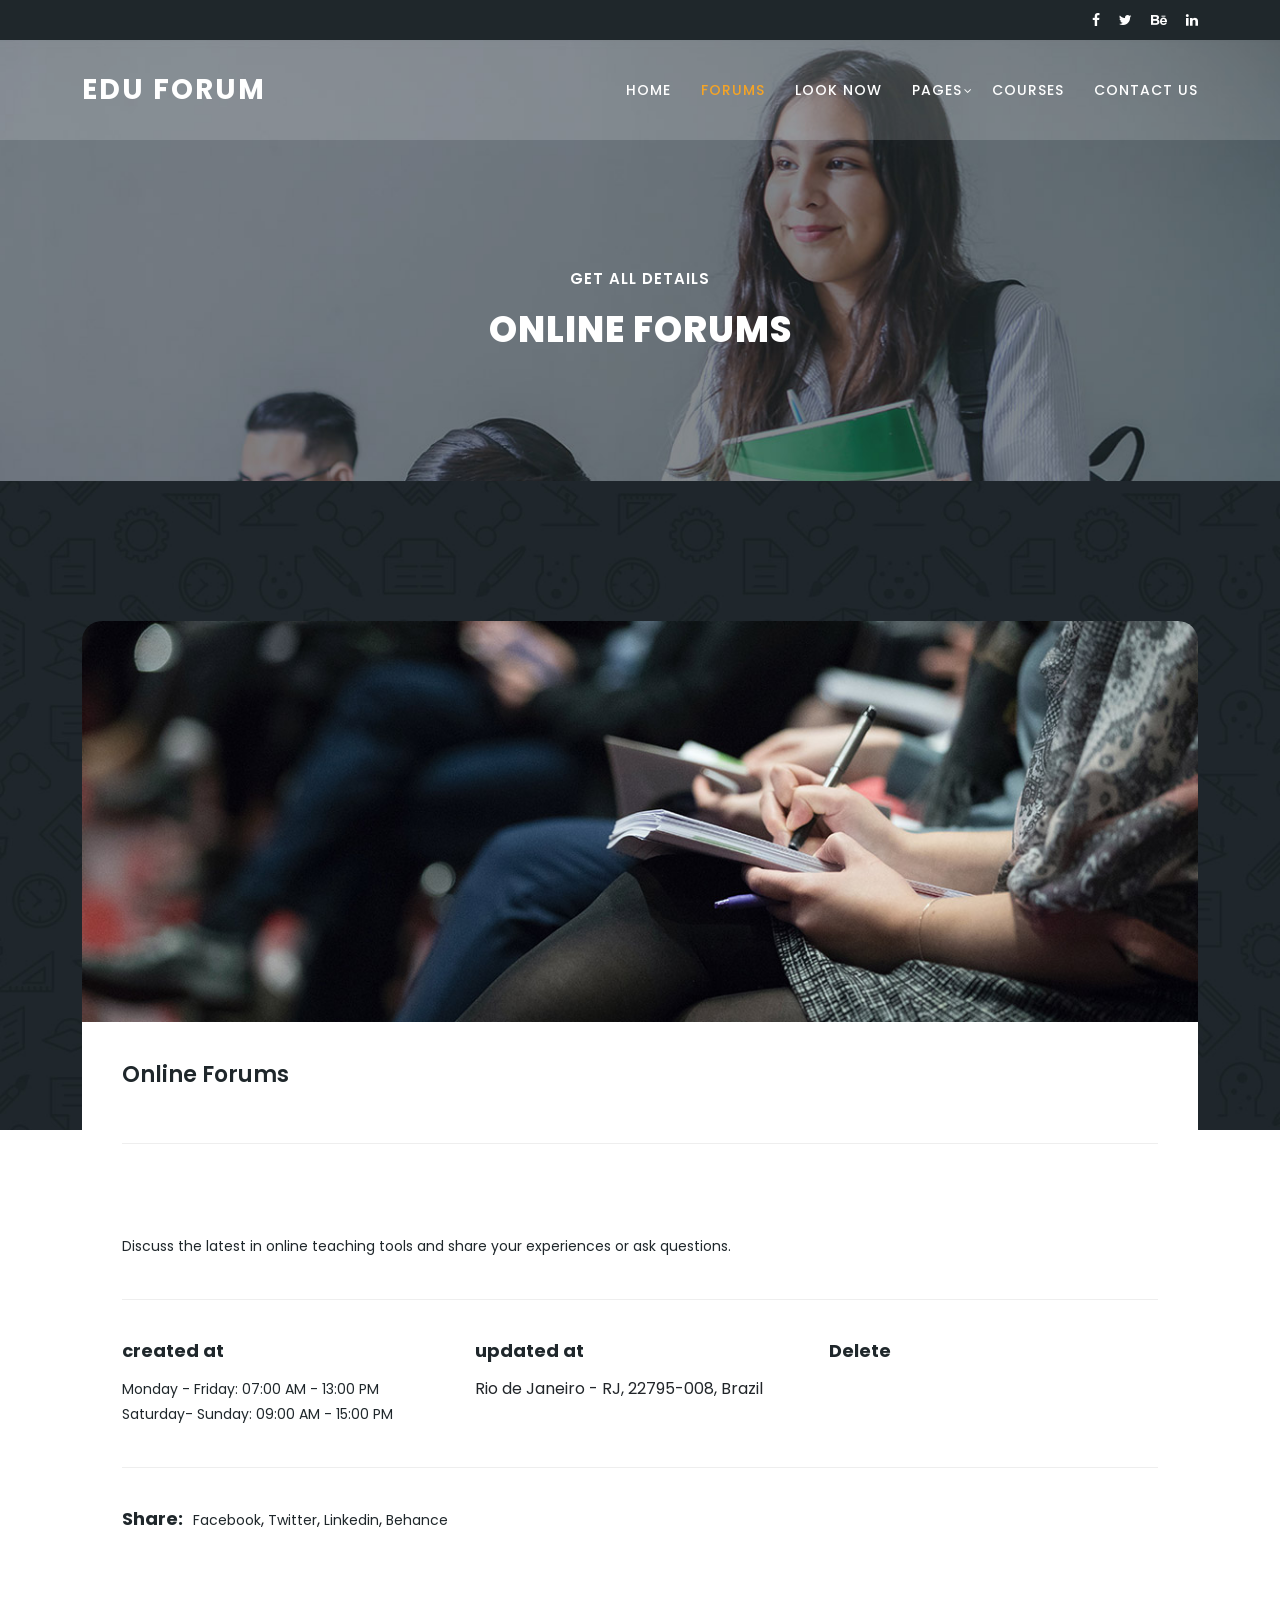
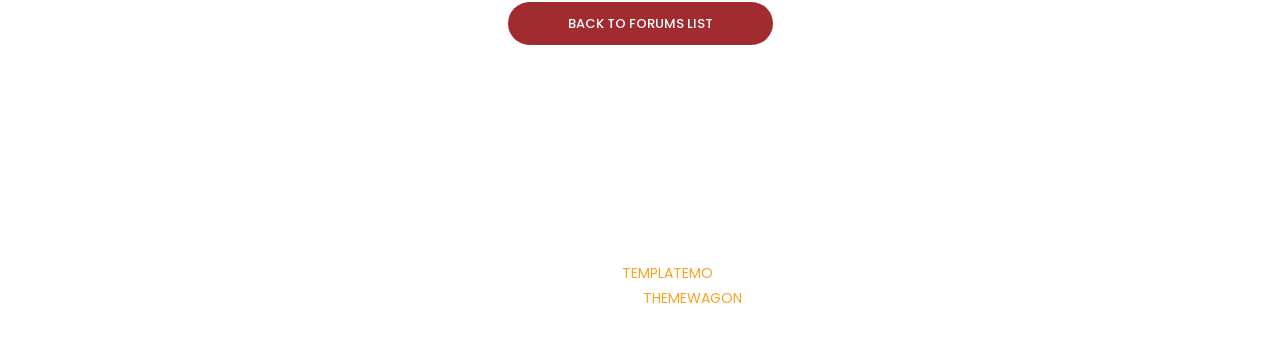
<file: edu1/forum-details.html>
<!DOCTYPE html>
<html lang="en">

  
<!-- Mirrored from themewagon.github.io/edu-meeting/meeting-details.html by HTTrack Website Copier/3.x [XR&CO'2014], Thu, 14 Mar 2024 22:43:38 GMT -->
<!-- Added by HTTrack --><meta http-equiv="content-type" content="text/html;charset=utf-8" /><!-- /Added by HTTrack -->
<head>

    <meta charset="utf-8">
    <meta name="viewport" content="width=device-width, initial-scale=1, shrink-to-fit=no">
    <meta name="description" content="">
    <meta name="author" content="Template Mo">
    <link href="https://fonts.googleapis.com/css?family=Poppins:100,200,300,400,500,600,700,800,900" rel="stylesheet">

    <title>Education Template - Forum Detail Page</title>

    <!-- Bootstrap core CSS -->
    <link href="vendor/bootstrap/css/bootstrap.min.css" rel="stylesheet">


    <!-- Additional CSS Files -->
    <link rel="stylesheet" href="asset/css/fontawesome.css">
    <link rel="stylesheet" href="asset/css/templatemo-edu-meeting.css">
    <link rel="stylesheet" href="asset/css/owl.css">
    <link rel="stylesheet" href="asset/css/lightbox.css">
<!--

TemplateMo 569 Edu Meeting

https://templatemo.com/tm-569-edu-meeting

-->
  </head>

<body>

   

  <!-- Sub Header -->
  <div class="sub-header">
    <div class="container">
      <div class="row">
        <div class="col-lg-8 col-sm-8">
          <div class="left-content">
          </div>
        </div>
        <div class="col-lg-4 col-sm-4">
          <div class="right-icons">
            <ul>
              <li><a href="#"><i class="fa fa-facebook"></i></a></li>
              <li><a href="#"><i class="fa fa-twitter"></i></a></li>
              <li><a href="#"><i class="fa fa-behance"></i></a></li>
              <li><a href="#"><i class="fa fa-linkedin"></i></a></li>
            </ul>
          </div>
        </div>
      </div>
    </div>
  </div>

  <!-- ***** Header Area Start ***** -->
  <header class="header-area header-sticky">
      <div class="container">
          <div class="row">
              <div class="col-12">
                  <nav class="main-nav">
                      <!-- ***** Logo Start ***** -->
                      <a href="index.html" class="logo">
                          Edu Forum
                      </a>
                      <!-- ***** Logo End ***** -->
                      <!-- ***** Menu Start ***** -->
                      <ul class="nav">
                          <li><a href="index.html">Home</a></li>
                          <li><a href="meetings.html" class="active">Forums</a></li>
                          <li><a href="index.html">Look Now</a></li>
                          <li class="has-sub">
                              <a href="javascript:void(0)">Pages</a>
                              <ul class="sub-menu">
                                  <li><a href="forum.html">Forums</a></li>
                                  <li><a href="forumm-details.html">Forum Details</a></li>
                              </ul>
                          </li>
                          <li><a href="index.html">Courses</a></li> 
                          <li><a href="index.html">Contact Us</a></li> 
                      </ul>        
                      <a class='menu-trigger'>
                          <span>Menu</span>
                      </a>
                      <!-- ***** Menu End ***** -->
                  </nav>
              </div>
          </div>
      </div>
  </header>
  <!-- ***** Header Area End ***** -->

  <section class="heading-page header-text" id="top">
    <div class="container">
      <div class="row">
        <div class="col-lg-12">
          <h6>Get all details</h6>
          <h2>Online Forums</h2>
        </div>
      </div>
    </div>
  </section>

  <section class="meetings-page" id="meetings">
    <div class="container">
      <div class="row">
        <div class="col-lg-12">
          <div class="row">
            <div class="col-lg-12">
              <div class="meeting-single-item">
                <div class="thumb">
                  <a href="forum-details.html"><img src="asset/images/single-meeting.jpg" alt=""></a>
                </div>
                <div class="down-content">
                  <a href="forum-details.html"><h4>Online Forums </h4></a>
                  <p class="description">                    
                    <br><br>Discuss the latest in online teaching tools and share your experiences or ask questions.
                  </p>
                  <div class="row">
                    <div class="col-lg-4">
                      <div class="hours">
                        <h5>created at</h5>
                        <p>Monday - Friday: 07:00 AM - 13:00 PM<br>Saturday- Sunday: 09:00 AM - 15:00 PM</p>
                      </div>
                    </div>
                    <div class="col-lg-4">
                      <div class="location">
                        <h5>updated at</h5> 
                        <br>Rio de Janeiro - RJ, 22795-008, Brazil</p>
                      </div>
                    </div>
                    <div class="col-lg-4">
                      <div class="book now">
                        <h5>Delete</h5>
                      </div>
                    </div>
                    <div class="col-lg-12">
                      <div class="share">
                        <h5>Share:</h5>
                        <ul>
                          <li><a href="#">Facebook</a>,</li>
                          <li><a href="#">Twitter</a>,</li>
                          <li><a href="#">Linkedin</a>,</li>
                          <li><a href="#">Behance</a></li>
                        </ul>
                      </div>
                    </div>
                  </div>
                </div>
              </div>
            </div>
            <div class="col-lg-12">
              <div class="main-button-red">
                <a href="forum.html">Back To Forums List</a>
              </div>
            </div>
          </div>
        </div>
      </div>
    </div>
    <div class="footer">
      <p>Copyright © 2022 Edu Meeting Co., Ltd. All Rights Reserved. 
          <br>
          Design: <a href="https://templatemo.com/" target="_parent" title="free css templates">TemplateMo</a>
          <br>
          Distibuted By: <a href="https://themewagon.com/" target="_blank" title="Build Better UI, Faster">ThemeWagon</a>
        </p>
    </div>
  </section>


  <!-- Scripts -->
  <!-- Bootstrap core JavaScript -->
    <script src="vendor/jquery/jquery.min.js"></script>
    <script src="vendor/bootstrap/js/bootstrap.bundle.min.html"></script>

    <script src="asset/js/isotope.min.js"></script>
    <script src="asset/js/owl-carousel.js"></script>
    <script src="asset/js/lightbox.js"></script>
    <script src="asset/js/tabs.js"></script>
    <script src="asset/js/video.js"></script>
    <script src="asset/js/slick-slider.js"></script>
    <script src="asset/js/custom.js"></script>
    <script>
        //according to loftblog tut
        $('.nav li:first').addClass('active');

        var showSection = function showSection(section, isAnimate) {
          var
          direction = section.replace(/#/, ''),
          reqSection = $('.section').filter('[data-section="' + direction + '"]'),
          reqSectionPos = reqSection.offset().top - 0;

          if (isAnimate) {
            $('body, html').animate({
              scrollTop: reqSectionPos },
            800);
          } else {
            $('body, html').scrollTop(reqSectionPos);
          }

        };

        var checkSection = function checkSection() {
          $('.section').each(function () {
            var
            $this = $(this),
            topEdge = $this.offset().top - 80,
            bottomEdge = topEdge + $this.height(),
            wScroll = $(window).scrollTop();
            if (topEdge < wScroll && bottomEdge > wScroll) {
              var
              currentId = $this.data('section'),
              reqLink = $('a').filter('[href*=\\#' + currentId + ']');
              reqLink.closest('li').addClass('active').
              siblings().removeClass('active');
            }
          });
        };

        $('.main-menu, .responsive-menu, .scroll-to-section').on('click', 'a', function (e) {
          e.preventDefault();
          showSection($(this).attr('href'), true);
        });

        $(window).scroll(function () {
          checkSection();
        });
    </script>
</body>


  </body>


<!-- Mirrored from themewagon.github.io/edu-meeting/meeting-details.html by HTTrack Website Copier/3.x [XR&CO'2014], Thu, 14 Mar 2024 22:43:38 GMT -->
</html>
</file>
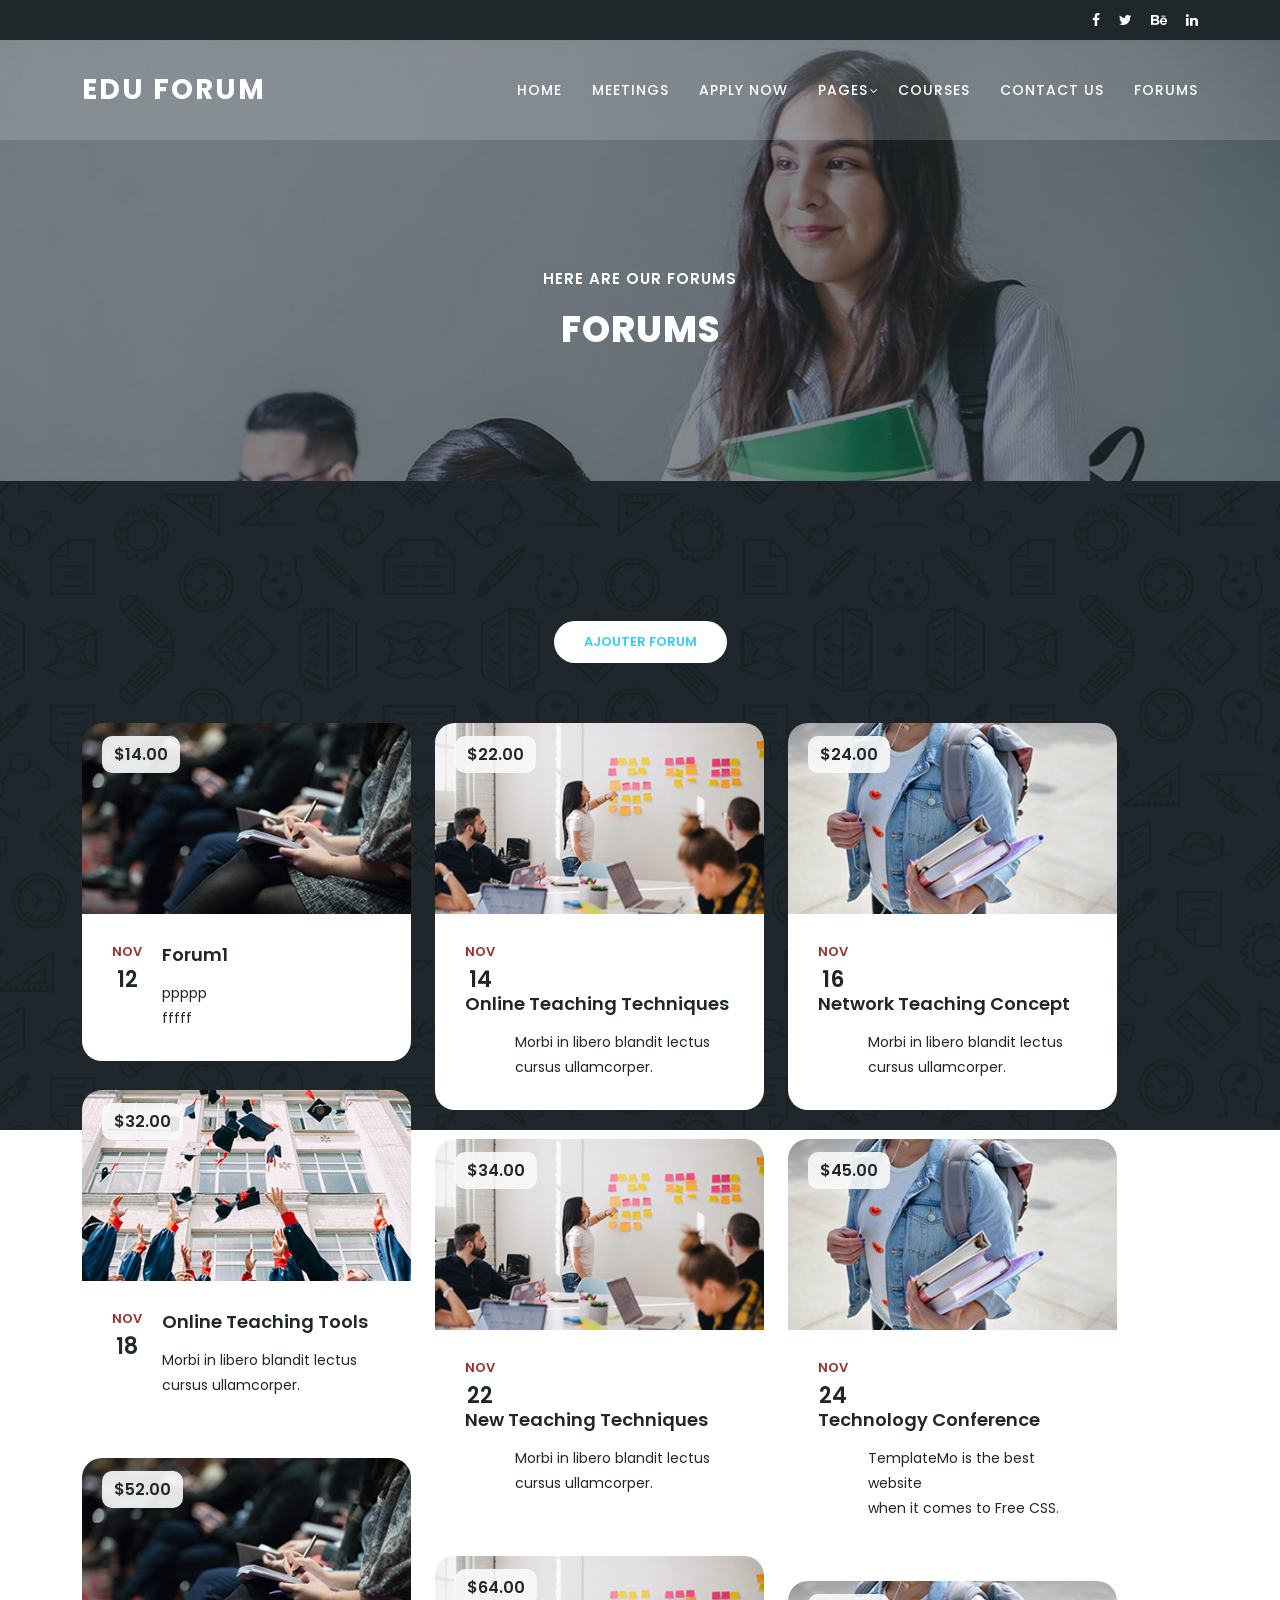
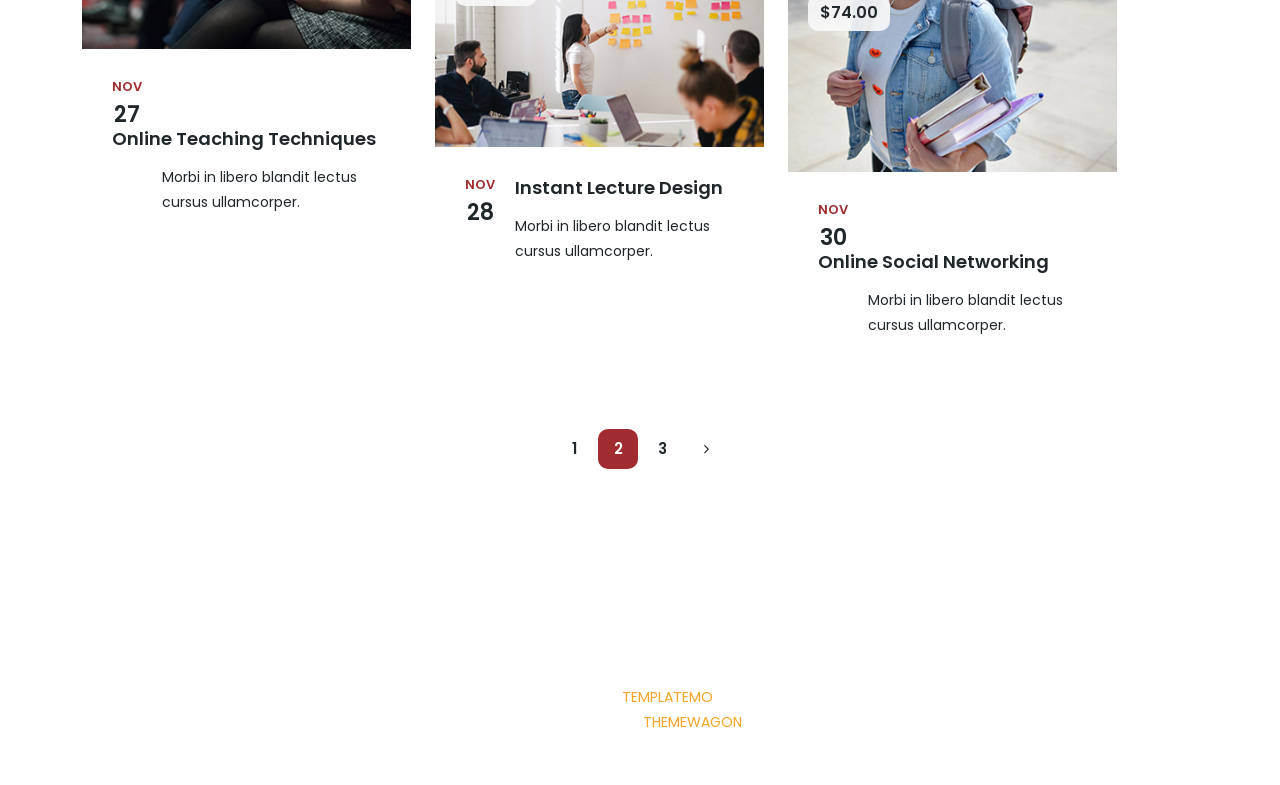
<file: edu1/forum.html>
<!DOCTYPE html>
<html lang="en">

  
<!-- Mirrored from themewagon.github.io/edu-meeting/meetings.html by HTTrack Website Copier/3.x [XR&CO'2014], Thu, 14 Mar 2024 22:43:38 GMT -->
<!-- Added by HTTrack --><meta http-equiv="content-type" content="text/html;charset=utf-8" /><!-- /Added by HTTrack -->
<head>

    <meta charset="utf-8">
    <meta name="viewport" content="width=device-width, initial-scale=1, shrink-to-fit=no">
    <meta name="description" content="">
    <meta name="author" content="Template Mo">
    <link href="https://fonts.googleapis.com/css?family=Poppins:100,200,300,400,500,600,700,800,900" rel="stylesheet">

    <title>Education - List of Meetings</title>

    <!-- Bootstrap core CSS -->
    <link href="vendor/bootstrap/css/bootstrap.min.css" rel="stylesheet">


    <!-- Additional CSS Files -->
    <link rel="stylesheet" href="asset/css/fontawesome.css">
    <link rel="stylesheet" href="asset/css/templatemo-edu-meeting.css">
    <link rel="stylesheet" href="asset/css/owl.css">
    <link rel="stylesheet" href="asset/css/lightbox.css">
<!--

TemplateMo 569 Edu Meeting

https://templatemo.com/tm-569-edu-meeting

-->
  </head>

<body>

   

  <!-- Sub Header -->
  <div class="sub-header">
    <div class="container">
      <div class="row">
        <div class="col-lg-8 col-sm-8">
          <div class="left-content">
          </div>
        </div>
        <div class="col-lg-4 col-sm-4">
          <div class="right-icons">
            <ul>
              <li><a href="#"><i class="fa fa-facebook"></i></a></li>
              <li><a href="#"><i class="fa fa-twitter"></i></a></li>
              <li><a href="#"><i class="fa fa-behance"></i></a></li>
              <li><a href="#"><i class="fa fa-linkedin"></i></a></li>
            </ul>
          </div>
        </div>
      </div>
    </div>
  </div>

  <!-- ***** Header Area Start ***** -->
  <header class="header-area header-sticky">
      <div class="container">
          <div class="row">
              <div class="col-12">
                  <nav class="main-nav">
                      <!-- ***** Logo Start ***** -->
                      <a href="index.html" class="logo">
                          EDU FORUM
                      </a>
                      <!-- ***** Logo End ***** -->
                      <!-- ***** Menu Start ***** -->
                      <ul class="nav">
                        <li class="scroll-to-section"><a href="#top" class="active">Home</a></li>
                        <li><a href="forum.html">Meetings</a></li>
                        <li class="scroll-to-section"><a href="#apply">Apply Now</a></li>
                        <li class="has-sub">
                            <a href="javascript:void(0)">Pages</a>
                            <ul class="sub-menu">
                                <li><a href="forul.html">Upcoming Meetings</a></li>
                                <li><a href="meeting-details.html">Meeting Details</a></li>
                            </ul>
                        </li>
                        <li class="scroll-to-section"><a href="#courses">Courses</a></li> 
                        <li class="scroll-to-section"><a href="#contact">Contact Us</a></li> 

                        <li><a href="forum.html">Forums</a></li>
                    </ul>        
                      <a class='menu-trigger'>
                          <span>Menu</span>
                      </a>
                      <!-- ***** Menu End ***** -->
                  </nav>
              </div>
          </div>
      </div>
  </header>
  <!-- ***** Header Area End ***** -->

  <section class="heading-page header-text" id="top">
    <div class="container">
      <div class="row">
        <div class="col-lg-12">
          <h6>Here are our forums</h6>
          <h2>Forums</h2>
        </div>
      </div>
    </div>
  </section>

  <section class="meetings-page" id="meetings">
    <div class="container">
      <div class="row">
        <div class="col-lg-12">
          <div class="row">
            <div class="col-lg-12">
              <div class="filters">
                <ul>
                  <li data-filter="*">
                    <a href="ajouterforum.php" class="active">Ajouter Forum</a>
                  </li>
                </ul>
              </div>
            </div>
            <div class="col-lg-12">
              <div class="row grid">
                <div class="col-lg-4 templatemo-item-col all soon">
                  <div class="meeting-item">
                    <div class="thumb">
                      <div class="price">
                        <span>$14.00</span>
                      </div>
                      <a href="forum-details.html"><img src="asset/images/meeting-01.jpg" alt=""></a>
                    </div>
                    <div class="down-content">
                      <div class="date">
                        <h6>Nov <span>12</span></h6>
                      </div>
                      <a href="meeting-details.html"><h4>Forum1</h4></a>
                      <p>ppppp<br>fffff</p>
                    </div>
                  </div>
                </div>
                <div class="col-lg-4 templatemo-item-col all imp">
                  <div class="meeting-item">
                    <div class="thumb">
                      <div class="price">
                        <span>$22.00</span>
                      </div>
                      <a href="meeting-details.html"><img src="asset/images/meeting-02.jpg" alt=""></a>
                    </div>
                    <div class="down-content">
                      <div class="date">
                        <h6>Nov <span>14</span></h6>
                      </div>
                      <a href="meeting-details.html"><h4>Online Teaching Techniques</h4></a>
                      <p>Morbi in libero blandit lectus<br>cursus ullamcorper.</p>
                    </div>
                  </div>
                </div>
                <div class="col-lg-4 templatemo-item-col all soon">
                  <div class="meeting-item">
                    <div class="thumb">
                      <div class="price">
                        <span>$24.00</span>
                      </div>
                      <a href="meeting-details.html"><img src="asset/images/meeting-03.jpg" alt=""></a>
                    </div>
                    <div class="down-content">
                      <div class="date">
                        <h6>Nov <span>16</span></h6>
                      </div>
                      <a href="meeting-details.html"><h4>Network Teaching Concept</h4></a>
                      <p>Morbi in libero blandit lectus<br>cursus ullamcorper.</p>
                    </div>
                  </div>
                </div>
                <div class="col-lg-4 templatemo-item-col all att">
                  <div class="meeting-item">
                    <div class="thumb">
                      <div class="price">
                        <span>$32.00</span>
                      </div>
                      <a href="meeting-details.html"><img src="asset/images/meeting-04.jpg" alt=""></a>
                    </div>
                    <div class="down-content">
                      <div class="date">
                        <h6>Nov <span>18</span></h6>
                      </div>
                      <a href="meeting-details.html"><h4>Online Teaching Tools</h4></a>
                      <p>Morbi in libero blandit lectus<br>cursus ullamcorper.</p>
                    </div>
                  </div>
                </div>
                <div class="col-lg-4 templatemo-item-col all att">
                  <div class="meeting-item">
                    <div class="thumb">
                      <div class="price">
                        <span>$34.00</span>
                      </div>
                      <a href="meeting-details.html"><img src="asset/images/meeting-02.jpg" alt=""></a>
                    </div>
                    <div class="down-content">
                      <div class="date">
                        <h6>Nov <span>22</span></h6>
                      </div>
                      <a href="meeting-details.html"><h4>New Teaching Techniques</h4></a>
                      <p>Morbi in libero blandit lectus<br>cursus ullamcorper.</p>
                    </div>
                  </div>
                </div>
                <div class="col-lg-4 templatemo-item-col all imp">
                  <div class="meeting-item">
                    <div class="thumb">
                      <div class="price">
                        <span>$45.00</span>
                      </div>
                      <a href="meeting-details.html"><img src="asset/images/meeting-03.jpg" alt=""></a>
                    </div>
                    <div class="down-content">
                      <div class="date">
                        <h6>Nov <span>24</span></h6>
                      </div>
                      <a href="meeting-details.html"><h4>Technology Conference</h4></a>
                      <p>TemplateMo is the best website<br>when it comes to Free CSS.</p>
                    </div>
                  </div>
                </div>
                <div class="col-lg-4 templatemo-item-col all imp att">
                  <div class="meeting-item">
                    <div class="thumb">
                      <div class="price">
                        <span>$52.00</span>
                      </div>
                      <a href="meeting-details.html"><img src="asset/images/meeting-01.jpg" alt=""></a>
                    </div>
                    <div class="down-content">
                      <div class="date">
                        <h6>Nov <span>27</span></h6>
                      </div>
                      <a href="meeting-details.html"><h4>Online Teaching Techniques</h4></a>
                      <p>Morbi in libero blandit lectus<br>cursus ullamcorper.</p>
                    </div>
                  </div>
                </div>
                <div class="col-lg-4 templatemo-item-col all soon imp">
                  <div class="meeting-item">
                    <div class="thumb">
                      <div class="price">
                        <span>$64.00</span>
                      </div>
                      <a href="meeting-details.html"><img src="asset/images/meeting-02.jpg" alt=""></a>
                    </div>
                    <div class="down-content">
                      <div class="date">
                        <h6>Nov <span>28</span></h6>
                      </div>
                      <a href="meeting-details.html"><h4>Instant Lecture Design</h4></a>
                      <p>Morbi in libero blandit lectus<br>cursus ullamcorper.</p>
                    </div>
                  </div>
                </div>
                <div class="col-lg-4 templatemo-item-col all att soon">
                  <div class="meeting-item">
                    <div class="thumb">
                      <div class="price">
                        <span>$74.00</span>
                      </div>
                      <a href="meeting-details.html"><img src="asset/images/meeting-03.jpg" alt=""></a>
                    </div>
                    <div class="down-content">
                      <div class="date">
                        <h6>Nov <span>30</span></h6>
                      </div>
                      <a href="meeting-details.html"><h4>Online Social Networking</h4></a>
                      <p>Morbi in libero blandit lectus<br>cursus ullamcorper.</p>
                    </div>
                  </div>
                </div>
              </div>
            </div>
            <div class="col-lg-12">
              <div class="pagination">
                <ul>
                  <li><a href="#">1</a></li>
                  <li class="active"><a href="#">2</a></li>
                  <li><a href="#">3</a></li>
                  <li><a href="#"><i class="fa fa-angle-right"></i></a></li>
                </ul>
              </div>
            </div>
          </div>
        </div>
      </div>
    </div>
    <div class="footer">
      <p>Copyright © 2022 Edu Meeting Co., Ltd. All Rights Reserved. 
          <br>
          Design: <a href="https://templatemo.com/" target="_parent" title="free css templates">TemplateMo</a>
          <br>
          Distibuted By: <a href="https://themewagon.com/" target="_blank" title="Build Better UI, Faster">ThemeWagon</a>
        </p>
    </div>
  </section>


  <!-- Scripts -->
  <!-- Bootstrap core JavaScript -->
    <script src="vendor/jquery/jquery.min.js"></script>
    <script src="vendor/bootstrap/js/bootstrap.bundle.min.html"></script>

    <script src="asset/js/isotope.min.js"></script>
    <script src="asset/js/owl-carousel.js"></script>
    <script src="asset/js/lightbox.js"></script>
    <script src="asset/js/tabs.js"></script>
    <script src="asset/js/isotope.js"></script>
    <script src="asset/js/video.js"></script>
    <script src="asset/js/slick-slider.js"></script>
    <script src="asset/js/custom.js"></script>
    <script>
        //according to loftblog tut
        $('.nav li:first').addClass('active');

        var showSection = function showSection(section, isAnimate) {
          var
          direction = section.replace(/#/, ''),
          reqSection = $('.section').filter('[data-section="' + direction + '"]'),
          reqSectionPos = reqSection.offset().top - 0;

          if (isAnimate) {
            $('body, html').animate({
              scrollTop: reqSectionPos },
            800);
          } else {
            $('body, html').scrollTop(reqSectionPos);
          }

        };

        var checkSection = function checkSection() {
          $('.section').each(function () {
            var
            $this = $(this),
            topEdge = $this.offset().top - 80,
            bottomEdge = topEdge + $this.height(),
            wScroll = $(window).scrollTop();
            if (topEdge < wScroll && bottomEdge > wScroll) {
              var
              currentId = $this.data('section'),
              reqLink = $('a').filter('[href*=\\#' + currentId + ']');
              reqLink.closest('li').addClass('active').
              siblings().removeClass('active');
            }
          });
        };

        $('.main-menu, .responsive-menu, .scroll-to-section').on('click', 'a', function (e) {
          e.preventDefault();
          showSection($(this).attr('href'), true);
        });

        $(window).scroll(function () {
          checkSection();
        });
    </script>
</body>


  </body>


<!-- Mirrored from themewagon.github.io/edu-meeting/meetings.html by HTTrack Website Copier/3.x [XR&CO'2014], Thu, 14 Mar 2024 22:43:38 GMT -->
</html>
</file>
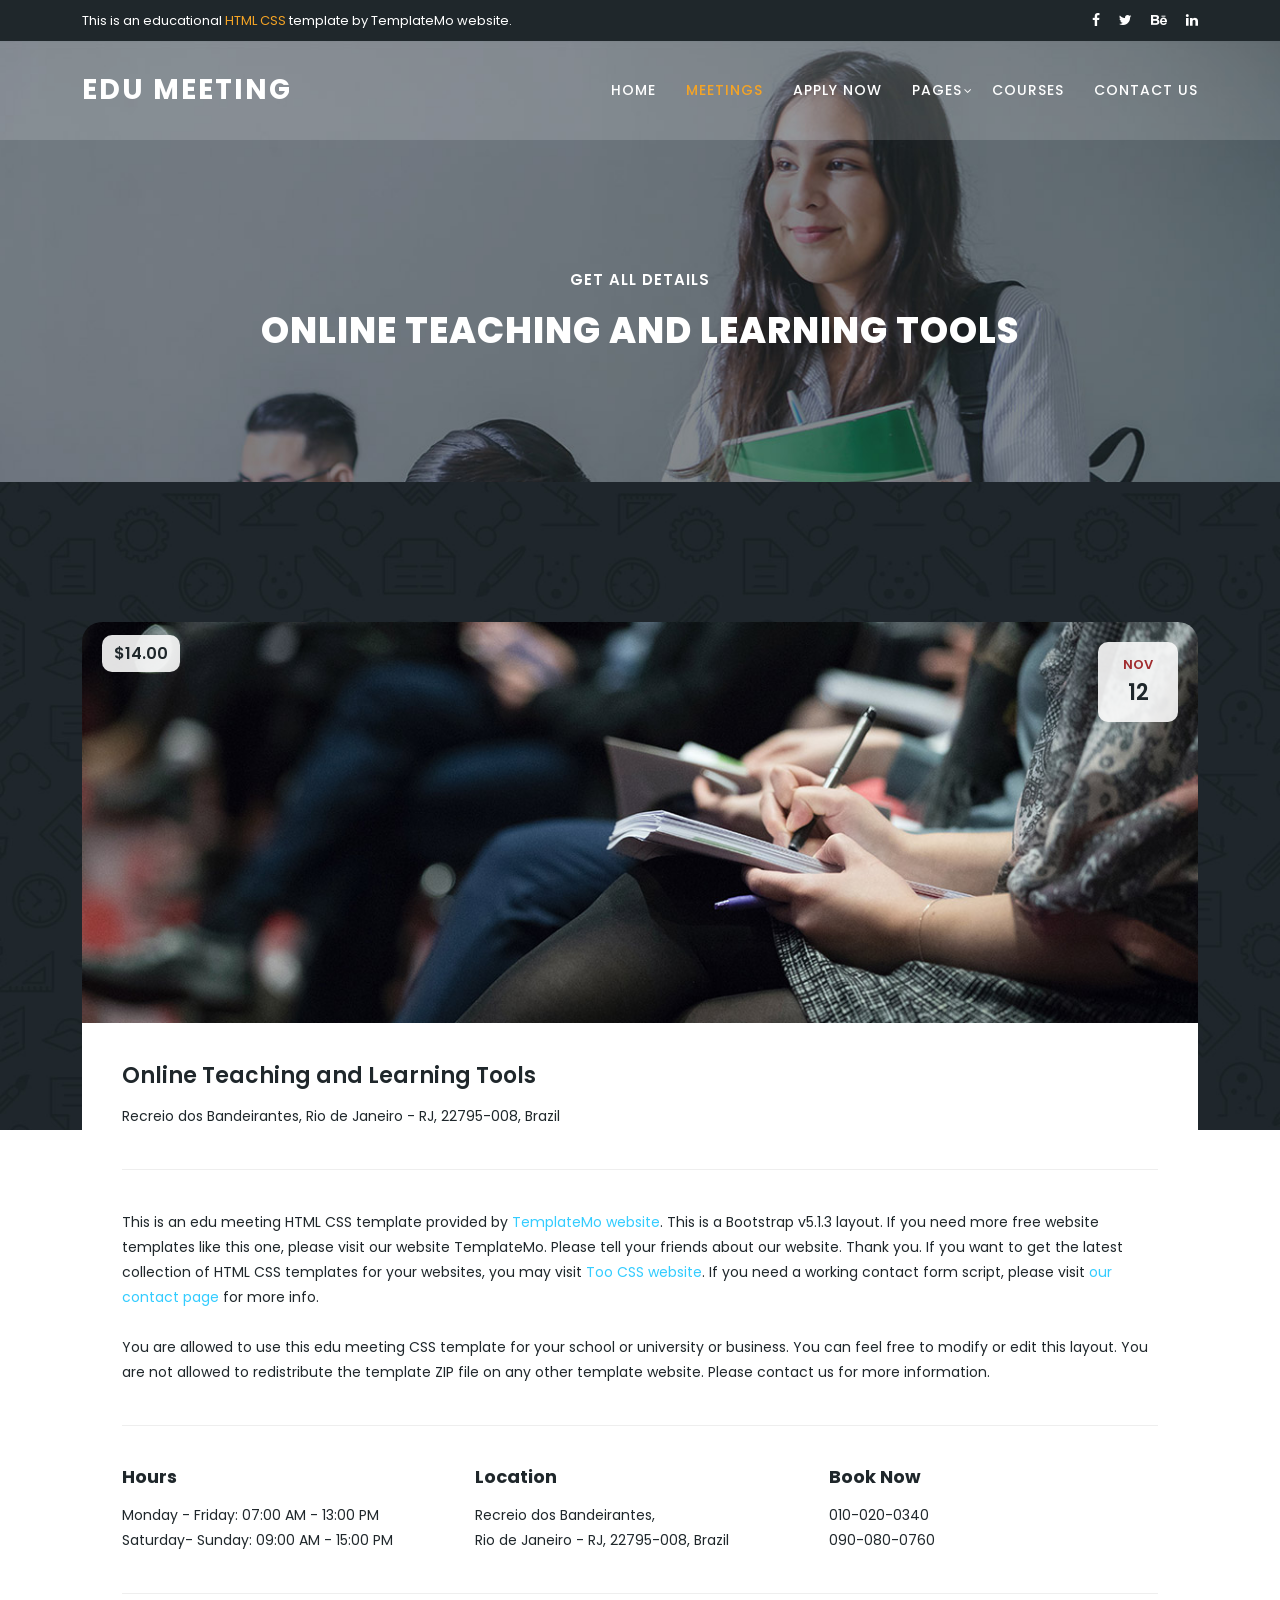
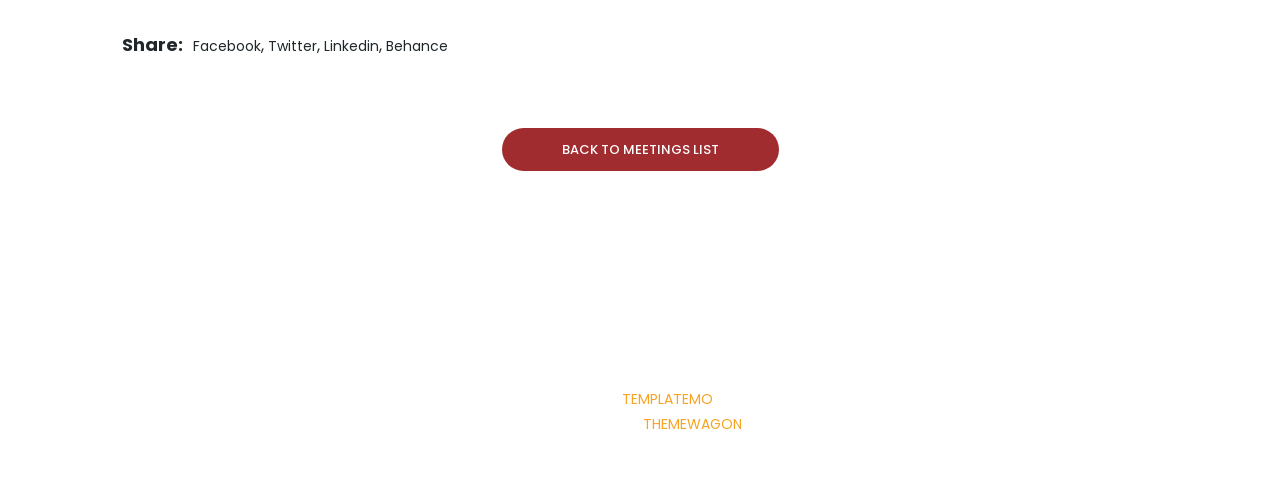
<file: edu1/meeting-details.html>
<!DOCTYPE html>
<html lang="en">

  
<!-- Mirrored from themewagon.github.io/edu-meeting/meeting-details.html by HTTrack Website Copier/3.x [XR&CO'2014], Thu, 14 Mar 2024 22:43:38 GMT -->
<!-- Added by HTTrack --><meta http-equiv="content-type" content="text/html;charset=utf-8" /><!-- /Added by HTTrack -->
<head>

    <meta charset="utf-8">
    <meta name="viewport" content="width=device-width, initial-scale=1, shrink-to-fit=no">
    <meta name="description" content="">
    <meta name="author" content="Template Mo">
    <link href="https://fonts.googleapis.com/css?family=Poppins:100,200,300,400,500,600,700,800,900" rel="stylesheet">

    <title>Education Template - Meeting Detail Page</title>

    <!-- Bootstrap core CSS -->
    <link href="vendor/bootstrap/css/bootstrap.min.css" rel="stylesheet">


    <!-- Additional CSS Files -->
    <link rel="stylesheet" href="asset/css/fontawesome.css">
    <link rel="stylesheet" href="asset/css/templatemo-edu-meeting.css">
    <link rel="stylesheet" href="asset/css/owl.css">
    <link rel="stylesheet" href="asset/css/lightbox.css">
<!--

TemplateMo 569 Edu Meeting

https://templatemo.com/tm-569-edu-meeting

-->
  </head>

<body>

   

  <!-- Sub Header -->
  <div class="sub-header">
    <div class="container">
      <div class="row">
        <div class="col-lg-8 col-sm-8">
          <div class="left-content">
            <p>This is an educational <em>HTML CSS</em> template by TemplateMo website.</p>
          </div>
        </div>
        <div class="col-lg-4 col-sm-4">
          <div class="right-icons">
            <ul>
              <li><a href="#"><i class="fa fa-facebook"></i></a></li>
              <li><a href="#"><i class="fa fa-twitter"></i></a></li>
              <li><a href="#"><i class="fa fa-behance"></i></a></li>
              <li><a href="#"><i class="fa fa-linkedin"></i></a></li>
            </ul>
          </div>
        </div>
      </div>
    </div>
  </div>

  <!-- ***** Header Area Start ***** -->
  <header class="header-area header-sticky">
      <div class="container">
          <div class="row">
              <div class="col-12">
                  <nav class="main-nav">
                      <!-- ***** Logo Start ***** -->
                      <a href="index.html" class="logo">
                          Edu Meeting
                      </a>
                      <!-- ***** Logo End ***** -->
                      <!-- ***** Menu Start ***** -->
                      <ul class="nav">
                          <li><a href="index.html">Home</a></li>
                          <li><a href="meetings.html" class="active">Meetings</a></li>
                          <li><a href="index.html">Apply Now</a></li>
                          <li class="has-sub">
                              <a href="javascript:void(0)">Pages</a>
                              <ul class="sub-menu">
                                  <li><a href="meetings.html">Upcoming Meetings</a></li>
                                  <li><a href="meeting-details.html">Meeting Details</a></li>
                              </ul>
                          </li>
                          <li><a href="index.html">Courses</a></li> 
                          <li><a href="index.html">Contact Us</a></li> 
                      </ul>        
                      <a class='menu-trigger'>
                          <span>Menu</span>
                      </a>
                      <!-- ***** Menu End ***** -->
                  </nav>
              </div>
          </div>
      </div>
  </header>
  <!-- ***** Header Area End ***** -->

  <section class="heading-page header-text" id="top">
    <div class="container">
      <div class="row">
        <div class="col-lg-12">
          <h6>Get all details</h6>
          <h2>Online Teaching and Learning Tools</h2>
        </div>
      </div>
    </div>
  </section>

  <section class="meetings-page" id="meetings">
    <div class="container">
      <div class="row">
        <div class="col-lg-12">
          <div class="row">
            <div class="col-lg-12">
              <div class="meeting-single-item">
                <div class="thumb">
                  <div class="price">
                    <span>$14.00</span>
                  </div>
                  <div class="date">
                    <h6>Nov <span>12</span></h6>
                  </div>
                  <a href="meeting-details.html"><img src="asset/images/single-meeting.jpg" alt=""></a>
                </div>
                <div class="down-content">
                  <a href="meeting-details.html"><h4>Online Teaching and Learning Tools</h4></a>
                  <p>Recreio dos Bandeirantes, Rio de Janeiro - RJ, 22795-008, Brazil</p>
                  <p class="description">
                    This is an edu meeting HTML CSS template provided by <a href="https://templatemo.com/" target="_blank" rel="nofollow">TemplateMo website</a>. This is a Bootstrap v5.1.3 layout. If you need more free website templates like this one, please visit our website TemplateMo. Please tell your friends about our website. Thank you. If you want to get the latest collection of HTML CSS templates for your websites, you may visit <a rel="nofollow" href="https://www.toocss.com/" target="_blank">Too CSS website</a>. If you need a working contact form script, please visit <a href="https://templatemo.com/contact" target="_parent">our contact page</a> for more info.
                    
                    <br><br>You are allowed to use this edu meeting CSS template for your school or university or business. You can feel free to modify or edit this layout. You are not allowed to redistribute the template ZIP file on any other template website. Please contact us for more information.
                  </p>
                  <div class="row">
                    <div class="col-lg-4">
                      <div class="hours">
                        <h5>Hours</h5>
                        <p>Monday - Friday: 07:00 AM - 13:00 PM<br>Saturday- Sunday: 09:00 AM - 15:00 PM</p>
                      </div>
                    </div>
                    <div class="col-lg-4">
                      <div class="location">
                        <h5>Location</h5>
                        <p>Recreio dos Bandeirantes, 
                        <br>Rio de Janeiro - RJ, 22795-008, Brazil</p>
                      </div>
                    </div>
                    <div class="col-lg-4">
                      <div class="book now">
                        <h5>Book Now</h5>
                        <p>010-020-0340<br>090-080-0760</p>
                      </div>
                    </div>
                    <div class="col-lg-12">
                      <div class="share">
                        <h5>Share:</h5>
                        <ul>
                          <li><a href="#">Facebook</a>,</li>
                          <li><a href="#">Twitter</a>,</li>
                          <li><a href="#">Linkedin</a>,</li>
                          <li><a href="#">Behance</a></li>
                        </ul>
                      </div>
                    </div>
                  </div>
                </div>
              </div>
            </div>
            <div class="col-lg-12">
              <div class="main-button-red">
                <a href="meetings.html">Back To Meetings List</a>
              </div>
            </div>
          </div>
        </div>
      </div>
    </div>
    <div class="footer">
      <p>Copyright © 2022 Edu Meeting Co., Ltd. All Rights Reserved. 
          <br>
          Design: <a href="https://templatemo.com/" target="_parent" title="free css templates">TemplateMo</a>
          <br>
          Distibuted By: <a href="https://themewagon.com/" target="_blank" title="Build Better UI, Faster">ThemeWagon</a>
        </p>
    </div>
  </section>


  <!-- Scripts -->
  <!-- Bootstrap core JavaScript -->
    <script src="vendor/jquery/jquery.min.js"></script>
    <script src="vendor/bootstrap/js/bootstrap.bundle.min.html"></script>

    <script src="asset/js/isotope.min.js"></script>
    <script src="asset/js/owl-carousel.js"></script>
    <script src="asset/js/lightbox.js"></script>
    <script src="asset/js/tabs.js"></script>
    <script src="asset/js/video.js"></script>
    <script src="asset/js/slick-slider.js"></script>
    <script src="asset/js/custom.js"></script>
    <script>
        //according to loftblog tut
        $('.nav li:first').addClass('active');

        var showSection = function showSection(section, isAnimate) {
          var
          direction = section.replace(/#/, ''),
          reqSection = $('.section').filter('[data-section="' + direction + '"]'),
          reqSectionPos = reqSection.offset().top - 0;

          if (isAnimate) {
            $('body, html').animate({
              scrollTop: reqSectionPos },
            800);
          } else {
            $('body, html').scrollTop(reqSectionPos);
          }

        };

        var checkSection = function checkSection() {
          $('.section').each(function () {
            var
            $this = $(this),
            topEdge = $this.offset().top - 80,
            bottomEdge = topEdge + $this.height(),
            wScroll = $(window).scrollTop();
            if (topEdge < wScroll && bottomEdge > wScroll) {
              var
              currentId = $this.data('section'),
              reqLink = $('a').filter('[href*=\\#' + currentId + ']');
              reqLink.closest('li').addClass('active').
              siblings().removeClass('active');
            }
          });
        };

        $('.main-menu, .responsive-menu, .scroll-to-section').on('click', 'a', function (e) {
          e.preventDefault();
          showSection($(this).attr('href'), true);
        });

        $(window).scroll(function () {
          checkSection();
        });
    </script>
</body>


  </body>


<!-- Mirrored from themewagon.github.io/edu-meeting/meeting-details.html by HTTrack Website Copier/3.x [XR&CO'2014], Thu, 14 Mar 2024 22:43:38 GMT -->
</html>
</file>
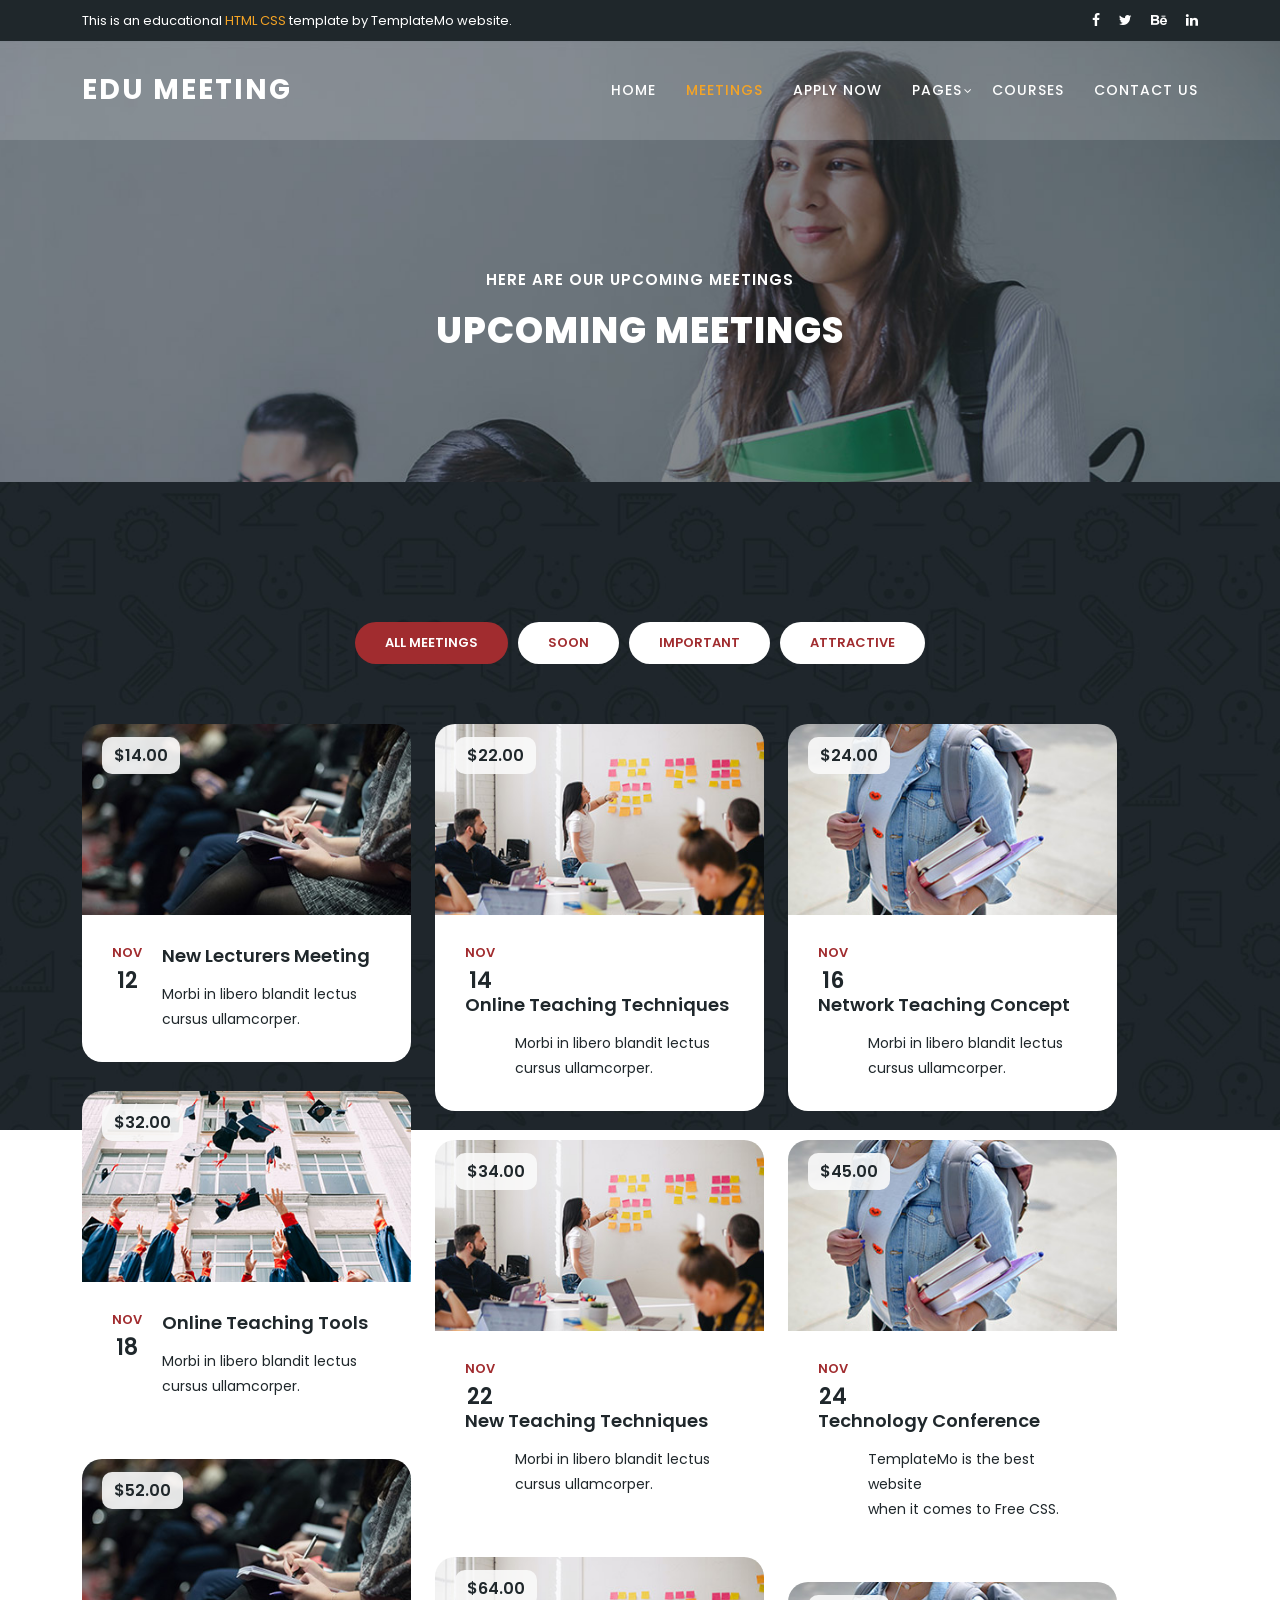
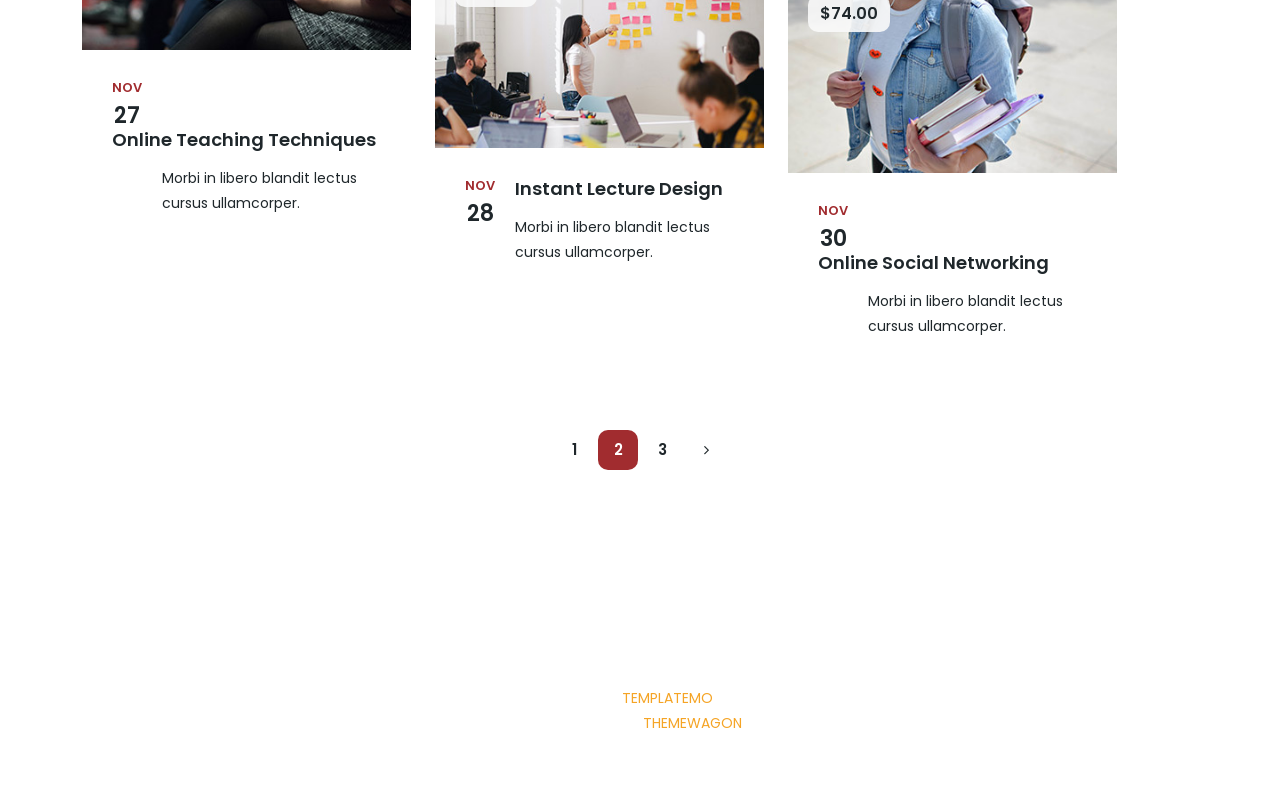
<file: edu1/meetings.html>
<!DOCTYPE html>
<html lang="en">

  
<!-- Mirrored from themewagon.github.io/edu-meeting/meetings.html by HTTrack Website Copier/3.x [XR&CO'2014], Thu, 14 Mar 2024 22:43:38 GMT -->
<!-- Added by HTTrack --><meta http-equiv="content-type" content="text/html;charset=utf-8" /><!-- /Added by HTTrack -->
<head>

    <meta charset="utf-8">
    <meta name="viewport" content="width=device-width, initial-scale=1, shrink-to-fit=no">
    <meta name="description" content="">
    <meta name="author" content="Template Mo">
    <link href="https://fonts.googleapis.com/css?family=Poppins:100,200,300,400,500,600,700,800,900" rel="stylesheet">

    <title>Education - List of Meetings</title>

    <!-- Bootstrap core CSS -->
    <link href="vendor/bootstrap/css/bootstrap.min.css" rel="stylesheet">


    <!-- Additional CSS Files -->
    <link rel="stylesheet" href="asset/css/fontawesome.css">
    <link rel="stylesheet" href="asset/css/templatemo-edu-meeting.css">
    <link rel="stylesheet" href="asset/css/owl.css">
    <link rel="stylesheet" href="asset/css/lightbox.css">
<!--

TemplateMo 569 Edu Meeting

https://templatemo.com/tm-569-edu-meeting

-->
  </head>

<body>

   

  <!-- Sub Header -->
  <div class="sub-header">
    <div class="container">
      <div class="row">
        <div class="col-lg-8 col-sm-8">
          <div class="left-content">
            <p>This is an educational <em>HTML CSS</em> template by TemplateMo website.</p>
          </div>
        </div>
        <div class="col-lg-4 col-sm-4">
          <div class="right-icons">
            <ul>
              <li><a href="#"><i class="fa fa-facebook"></i></a></li>
              <li><a href="#"><i class="fa fa-twitter"></i></a></li>
              <li><a href="#"><i class="fa fa-behance"></i></a></li>
              <li><a href="#"><i class="fa fa-linkedin"></i></a></li>
            </ul>
          </div>
        </div>
      </div>
    </div>
  </div>

  <!-- ***** Header Area Start ***** -->
  <header class="header-area header-sticky">
      <div class="container">
          <div class="row">
              <div class="col-12">
                  <nav class="main-nav">
                      <!-- ***** Logo Start ***** -->
                      <a href="index.html" class="logo">
                          Edu Meeting
                      </a>
                      <!-- ***** Logo End ***** -->
                      <!-- ***** Menu Start ***** -->
                      <ul class="nav">
                          <li><a href="index.html">Home</a></li>
                          <li><a href="meetings.html" class="active">Meetings</a></li>
                          <li><a href="index.html">Apply Now</a></li>
                          <li class="has-sub">
                              <a href="javascript:void(0)">Pages</a>
                              <ul class="sub-menu">
                                  <li><a href="meetings.html">Upcoming Meetings</a></li>
                                  <li><a href="meeting-details.html">Meeting Details</a></li>
                              </ul>
                          </li>
                          <li><a href="index.html">Courses</a></li> 
                          <li><a href="index.html">Contact Us</a></li> 
                      </ul>        
                      <a class='menu-trigger'>
                          <span>Menu</span>
                      </a>
                      <!-- ***** Menu End ***** -->
                  </nav>
              </div>
          </div>
      </div>
  </header>
  <!-- ***** Header Area End ***** -->

  <section class="heading-page header-text" id="top">
    <div class="container">
      <div class="row">
        <div class="col-lg-12">
          <h6>Here are our upcoming meetings</h6>
          <h2>Upcoming Meetings</h2>
        </div>
      </div>
    </div>
  </section>

  <section class="meetings-page" id="meetings">
    <div class="container">
      <div class="row">
        <div class="col-lg-12">
          <div class="row">
            <div class="col-lg-12">
              <div class="filters">
                <ul>
                  <li data-filter="*"  class="active">All Meetings</li>
                  <li data-filter=".soon">Soon</li>
                  <li data-filter=".imp">Important</li>
                  <li data-filter=".att">Attractive</li>
                </ul>
              </div>
            </div>
            <div class="col-lg-12">
              <div class="row grid">
                <div class="col-lg-4 templatemo-item-col all soon">
                  <div class="meeting-item">
                    <div class="thumb">
                      <div class="price">
                        <span>$14.00</span>
                      </div>
                      <a href="meeting-details.html"><img src="asset/images/meeting-01.jpg" alt=""></a>
                    </div>
                    <div class="down-content">
                      <div class="date">
                        <h6>Nov <span>12</span></h6>
                      </div>
                      <a href="meeting-details.html"><h4>New Lecturers Meeting</h4></a>
                      <p>Morbi in libero blandit lectus<br>cursus ullamcorper.</p>
                    </div>
                  </div>
                </div>
                <div class="col-lg-4 templatemo-item-col all imp">
                  <div class="meeting-item">
                    <div class="thumb">
                      <div class="price">
                        <span>$22.00</span>
                      </div>
                      <a href="meeting-details.html"><img src="asset/images/meeting-02.jpg" alt=""></a>
                    </div>
                    <div class="down-content">
                      <div class="date">
                        <h6>Nov <span>14</span></h6>
                      </div>
                      <a href="meeting-details.html"><h4>Online Teaching Techniques</h4></a>
                      <p>Morbi in libero blandit lectus<br>cursus ullamcorper.</p>
                    </div>
                  </div>
                </div>
                <div class="col-lg-4 templatemo-item-col all soon">
                  <div class="meeting-item">
                    <div class="thumb">
                      <div class="price">
                        <span>$24.00</span>
                      </div>
                      <a href="meeting-details.html"><img src="asset/images/meeting-03.jpg" alt=""></a>
                    </div>
                    <div class="down-content">
                      <div class="date">
                        <h6>Nov <span>16</span></h6>
                      </div>
                      <a href="meeting-details.html"><h4>Network Teaching Concept</h4></a>
                      <p>Morbi in libero blandit lectus<br>cursus ullamcorper.</p>
                    </div>
                  </div>
                </div>
                <div class="col-lg-4 templatemo-item-col all att">
                  <div class="meeting-item">
                    <div class="thumb">
                      <div class="price">
                        <span>$32.00</span>
                      </div>
                      <a href="meeting-details.html"><img src="asset/images/meeting-04.jpg" alt=""></a>
                    </div>
                    <div class="down-content">
                      <div class="date">
                        <h6>Nov <span>18</span></h6>
                      </div>
                      <a href="meeting-details.html"><h4>Online Teaching Tools</h4></a>
                      <p>Morbi in libero blandit lectus<br>cursus ullamcorper.</p>
                    </div>
                  </div>
                </div>
                <div class="col-lg-4 templatemo-item-col all att">
                  <div class="meeting-item">
                    <div class="thumb">
                      <div class="price">
                        <span>$34.00</span>
                      </div>
                      <a href="meeting-details.html"><img src="asset/images/meeting-02.jpg" alt=""></a>
                    </div>
                    <div class="down-content">
                      <div class="date">
                        <h6>Nov <span>22</span></h6>
                      </div>
                      <a href="meeting-details.html"><h4>New Teaching Techniques</h4></a>
                      <p>Morbi in libero blandit lectus<br>cursus ullamcorper.</p>
                    </div>
                  </div>
                </div>
                <div class="col-lg-4 templatemo-item-col all imp">
                  <div class="meeting-item">
                    <div class="thumb">
                      <div class="price">
                        <span>$45.00</span>
                      </div>
                      <a href="meeting-details.html"><img src="asset/images/meeting-03.jpg" alt=""></a>
                    </div>
                    <div class="down-content">
                      <div class="date">
                        <h6>Nov <span>24</span></h6>
                      </div>
                      <a href="meeting-details.html"><h4>Technology Conference</h4></a>
                      <p>TemplateMo is the best website<br>when it comes to Free CSS.</p>
                    </div>
                  </div>
                </div>
                <div class="col-lg-4 templatemo-item-col all imp att">
                  <div class="meeting-item">
                    <div class="thumb">
                      <div class="price">
                        <span>$52.00</span>
                      </div>
                      <a href="meeting-details.html"><img src="asset/images/meeting-01.jpg" alt=""></a>
                    </div>
                    <div class="down-content">
                      <div class="date">
                        <h6>Nov <span>27</span></h6>
                      </div>
                      <a href="meeting-details.html"><h4>Online Teaching Techniques</h4></a>
                      <p>Morbi in libero blandit lectus<br>cursus ullamcorper.</p>
                    </div>
                  </div>
                </div>
                <div class="col-lg-4 templatemo-item-col all soon imp">
                  <div class="meeting-item">
                    <div class="thumb">
                      <div class="price">
                        <span>$64.00</span>
                      </div>
                      <a href="meeting-details.html"><img src="asset/images/meeting-02.jpg" alt=""></a>
                    </div>
                    <div class="down-content">
                      <div class="date">
                        <h6>Nov <span>28</span></h6>
                      </div>
                      <a href="meeting-details.html"><h4>Instant Lecture Design</h4></a>
                      <p>Morbi in libero blandit lectus<br>cursus ullamcorper.</p>
                    </div>
                  </div>
                </div>
                <div class="col-lg-4 templatemo-item-col all att soon">
                  <div class="meeting-item">
                    <div class="thumb">
                      <div class="price">
                        <span>$74.00</span>
                      </div>
                      <a href="meeting-details.html"><img src="asset/images/meeting-03.jpg" alt=""></a>
                    </div>
                    <div class="down-content">
                      <div class="date">
                        <h6>Nov <span>30</span></h6>
                      </div>
                      <a href="meeting-details.html"><h4>Online Social Networking</h4></a>
                      <p>Morbi in libero blandit lectus<br>cursus ullamcorper.</p>
                    </div>
                  </div>
                </div>
              </div>
            </div>
            <div class="col-lg-12">
              <div class="pagination">
                <ul>
                  <li><a href="#">1</a></li>
                  <li class="active"><a href="#">2</a></li>
                  <li><a href="#">3</a></li>
                  <li><a href="#"><i class="fa fa-angle-right"></i></a></li>
                </ul>
              </div>
            </div>
          </div>
        </div>
      </div>
    </div>
    <div class="footer">
      <p>Copyright © 2022 Edu Meeting Co., Ltd. All Rights Reserved. 
          <br>
          Design: <a href="https://templatemo.com/" target="_parent" title="free css templates">TemplateMo</a>
          <br>
          Distibuted By: <a href="https://themewagon.com/" target="_blank" title="Build Better UI, Faster">ThemeWagon</a>
        </p>
    </div>
  </section>


  <!-- Scripts -->
  <!-- Bootstrap core JavaScript -->
    <script src="vendor/jquery/jquery.min.js"></script>
    <script src="vendor/bootstrap/js/bootstrap.bundle.min.html"></script>

    <script src="asset/js/isotope.min.js"></script>
    <script src="asset/js/owl-carousel.js"></script>
    <script src="asset/js/lightbox.js"></script>
    <script src="asset/js/tabs.js"></script>
    <script src="asset/js/isotope.js"></script>
    <script src="asset/js/video.js"></script>
    <script src="asset/js/slick-slider.js"></script>
    <script src="asset/js/custom.js"></script>
    <script>
        //according to loftblog tut
        $('.nav li:first').addClass('active');

        var showSection = function showSection(section, isAnimate) {
          var
          direction = section.replace(/#/, ''),
          reqSection = $('.section').filter('[data-section="' + direction + '"]'),
          reqSectionPos = reqSection.offset().top - 0;

          if (isAnimate) {
            $('body, html').animate({
              scrollTop: reqSectionPos },
            800);
          } else {
            $('body, html').scrollTop(reqSectionPos);
          }

        };

        var checkSection = function checkSection() {
          $('.section').each(function () {
            var
            $this = $(this),
            topEdge = $this.offset().top - 80,
            bottomEdge = topEdge + $this.height(),
            wScroll = $(window).scrollTop();
            if (topEdge < wScroll && bottomEdge > wScroll) {
              var
              currentId = $this.data('section'),
              reqLink = $('a').filter('[href*=\\#' + currentId + ']');
              reqLink.closest('li').addClass('active').
              siblings().removeClass('active');
            }
          });
        };

        $('.main-menu, .responsive-menu, .scroll-to-section').on('click', 'a', function (e) {
          e.preventDefault();
          showSection($(this).attr('href'), true);
        });

        $(window).scroll(function () {
          checkSection();
        });
    </script>
</body>


  </body>


<!-- Mirrored from themewagon.github.io/edu-meeting/meetings.html by HTTrack Website Copier/3.x [XR&CO'2014], Thu, 14 Mar 2024 22:43:38 GMT -->
</html>
</file>
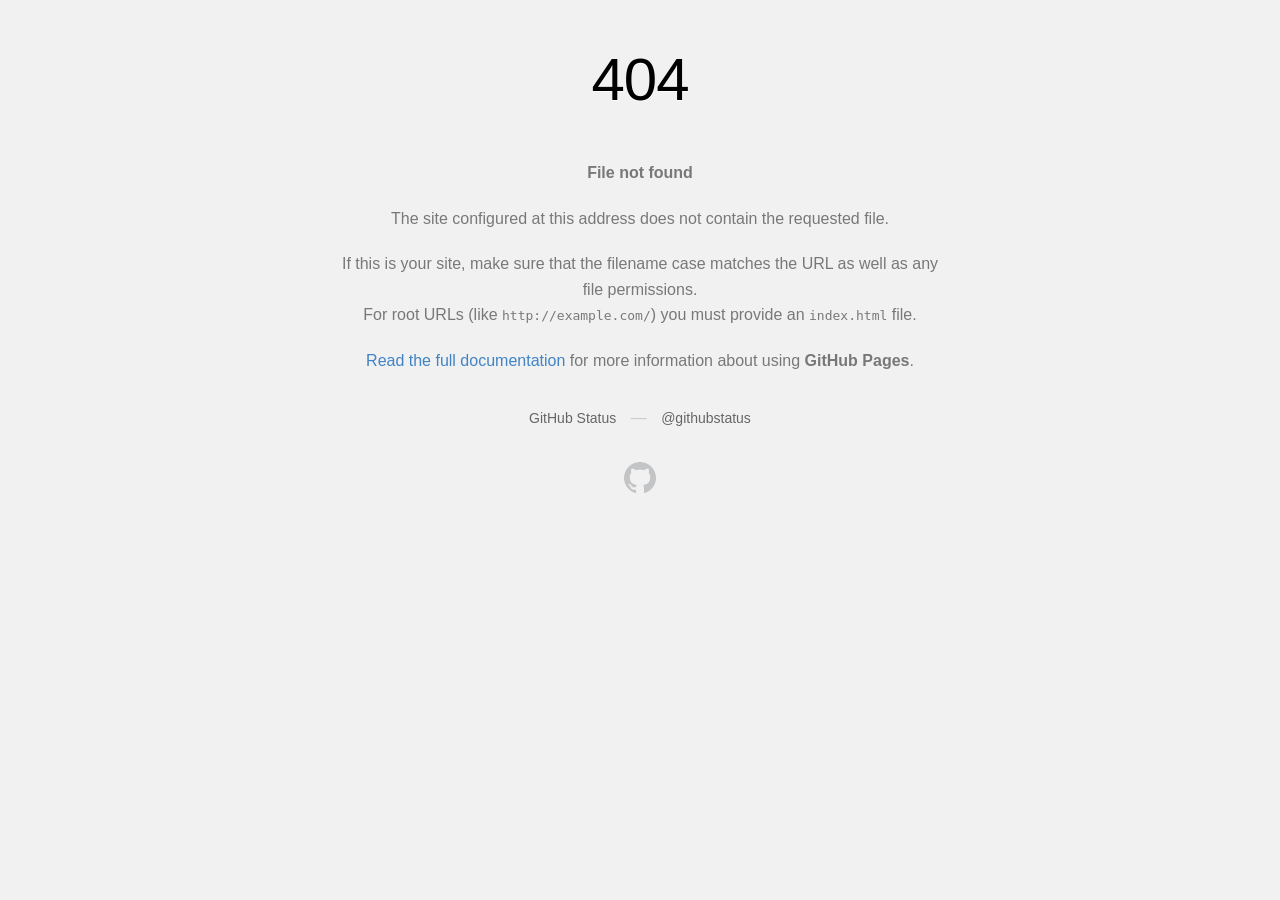
<file: edu1/asset/css/owl.video.play.html>
<!DOCTYPE html>
<html>
  <head>
    <meta http-equiv="Content-type" content="text/html; charset=utf-8">
    <meta http-equiv="Content-Security-Policy" content="default-src 'none'; style-src 'unsafe-inline'; img-src data:; connect-src 'self'">
    <title>Page not found &middot; GitHub Pages</title>
    <style type="text/css" media="screen">
      body {
        background-color: #f1f1f1;
        margin: 0;
        font-family: "Helvetica Neue", Helvetica, Arial, sans-serif;
      }

      .container { margin: 50px auto 40px auto; width: 600px; text-align: center; }

      a { color: #4183c4; text-decoration: none; }
      a:hover { text-decoration: underline; }

      h1 { width: 800px; position:relative; left: -100px; letter-spacing: -1px; line-height: 60px; font-size: 60px; font-weight: 100; margin: 0px 0 50px 0; text-shadow: 0 1px 0 #fff; }
      p { color: rgba(0, 0, 0, 0.5); margin: 20px 0; line-height: 1.6; }

      ul { list-style: none; margin: 25px 0; padding: 0; }
      li { display: table-cell; font-weight: bold; width: 1%; }

      .logo { display: inline-block; margin-top: 35px; }
      .logo-img-2x { display: none; }
      @media
      only screen and (-webkit-min-device-pixel-ratio: 2),
      only screen and (   min--moz-device-pixel-ratio: 2),
      only screen and (     -o-min-device-pixel-ratio: 2/1),
      only screen and (        min-device-pixel-ratio: 2),
      only screen and (                min-resolution: 192dpi),
      only screen and (                min-resolution: 2dppx) {
        .logo-img-1x { display: none; }
        .logo-img-2x { display: inline-block; }
      }

      #suggestions {
        margin-top: 35px;
        color: #ccc;
      }
      #suggestions a {
        color: #666666;
        font-weight: 200;
        font-size: 14px;
        margin: 0 10px;
      }

    </style>
  </head>
  <body>

    <div class="container">

      <h1>404</h1>
      <p><strong>File not found</strong></p>

      <p>
        The site configured at this address does not
        contain the requested file.
      </p>

      <p>
        If this is your site, make sure that the filename case matches the URL
        as well as any file permissions.<br>
        For root URLs (like <code>http://example.com/</code>) you must provide an
        <code>index.html</code> file.
      </p>

      <p>
        <a href="https://help.github.com/pages/">Read the full documentation</a>
        for more information about using <strong>GitHub Pages</strong>.
      </p>

      <div id="suggestions">
        <a href="https://githubstatus.com">GitHub Status</a> &mdash;
        <a href="https://twitter.com/githubstatus">@githubstatus</a>
      </div>

      <a href="/" class="logo logo-img-1x">
        <img width="32" height="32" title="" alt="" src="[data-uri]">
      </a>

      <a href="/" class="logo logo-img-2x">
        <img width="32" height="32" title="" alt="" src="[data-uri]">
      </a>
    </div>
  </body>
</html>
</file>
<file: edu1/asset/css/templatemo-edu-meeting.css>
/*

TemplateMo 569 Edu Meeting

https://templatemo.com/tm-569-edu-meeting

*/

/* ---------------------------------------------
Table of contents
------------------------------------------------
01. font & reset css
02. reset
03. global styles
04. header
05. banner
06. features
07. testimonials
08. contact
09. footer
10. preloader
11. search
12. portfolio

--------------------------------------------- */
/* 
---------------------------------------------
font & reset css
--------------------------------------------- 
*/
@import url("https://fonts.googleapis.com/css?family=Poppins:100,200,300,400,500,600,700,800,900");
/* 
---------------------------------------------
reset
--------------------------------------------- 
*/
html, body, div, span, applet, object, iframe, h1, h2, h3, h4, h5, h6, p, blockquote, div
pre, a, abbr, acronym, address, big, cite, code, del, dfn, em, font, img, ins, kbd, q,
s, samp, small, strike, strong, sub, sup, tt, var, b, u, i, center, dl, dt, dd, ol, ul, li,
figure, header, nav, section, article, aside, footer, figcaption {
  margin: 0;
  padding: 0;
  border: 0;
  outline: 0;
}

.clearfix:after {
  content: ".";
  display: block;
  clear: both;
  visibility: hidden;
  line-height: 0;
  height: 0;
}

.clearfix {
  display: inline-block;
}

html[xmlns] .clearfix {
  display: block;
}

* html .clearfix {
  height: 1%;
}

ul, li {
  padding: 0;
  margin: 0;
  list-style: none;
}

header, nav, section, article, aside, footer, hgroup {
  display: block;
}

* {
  box-sizing: border-box;
}

html, body {
  font-family: 'Poppins', sans-serif;
  font-weight: 400;
  background-color: #fff;
  font-size: 16px;
  -ms-text-size-adjust: 100%;
  -webkit-font-smoothing: antialiased;
  -moz-osx-font-smoothing: grayscale;
}

a {
  text-decoration: none !important;
  color: #3CF;
}

a:hover {
	color: #FC3;
}

h1, h2, h3, h4, h5, h6 {
  margin-top: 0px;
  margin-bottom: 0px;
}

ul {
  margin-bottom: 0px;
}

p {
  font-size: 14px;
  line-height: 25px;
  color: #2a2a2a;
}

img {
  width: 100%;
  overflow: hidden;
}

/* 
---------------------------------------------
global styles
--------------------------------------------- 
*/
html,
body {
  background: #fff;
  font-family: 'Poppins', sans-serif;
}

::selection {
  background: #f5a425;
  color: #fff;
}

::-moz-selection {
  background: #f5a425;
  color: #fff;
}

@media (max-width: 991px) {
  html, body {
    overflow-x: hidden;
  }
  .mobile-top-fix {
    margin-top: 30px;
    margin-bottom: 0px;
  }
  .mobile-bottom-fix {
    margin-bottom: 30px;
  }
  .mobile-bottom-fix-big {
    margin-bottom: 60px;
  }
}

.main-button-red a {
  font-size: 13px;
  color: #fff;
  background-color: #a12c2f;
  padding: 12px 30px;
  display: inline-block;
  border-radius: 22px;
  font-weight: 500;
  text-transform: uppercase;
  transition: all .3s;
}

.main-button-red a:hover {
  opacity: 0.9;
}

.main-button-yellow a {
  font-size: 13px;
  color: #fff;
  background-color: #f5a425;
  padding: 12px 30px;
  display: inline-block;
  border-radius: 22px;
  font-weight: 500;
  text-transform: uppercase;
  transition: all .3s;
}

.main-button-yellow a:hover {
  opacity: 0.9;
}

.section-heading h2 {
  line-height: 40px;
  margin-top: 0px;
  margin-bottom: 50px; 
  padding-bottom: 20px;
  border-bottom: 1px solid rgba(250,250,250,0.15);
  font-size: 22px;
  font-weight: 700;
  text-transform: uppercase;
  color: #fff;
}


/* 
---------------------------------------------
header
--------------------------------------------- 
*/

.sub-header {
  background-color: #1f272b;
  position: relative;
  z-index: 1111;
}

.sub-header .left-content p {
  color: #fff;
  padding: 8px 0px;
  font-size: 13px;
}

.sub-header .right-icons {
  text-align: right;
  padding: 8px 0px;
}

.sub-header .right-icons ul li {
  display: inline-block;
  margin-left: 15px;
}

.sub-header .right-icons ul li a {
  color: #fff;
  font-size: 14px;
  transition: all .3s;
}

.sub-header .right-icons ul li a:hover {
  color: #f5a425;
}

.sub-header .left-content p em {
   font-style: normal;
   color: #f5a425;
}

.background-header {
  background-color: #fff!important;
  height: 80px!important;
  position: fixed!important;
  top: 0!important;
  left: 0;
  right: 0;
  box-shadow: 0px 0px 10px rgba(0,0,0,0.15)!important;
}

.background-header .main-nav .nav li a {
  color: #1e1e1e!important;
}

.background-header .logo,
.background-header .main-nav .nav li a {
  color: #1e1e1e!important;
}

.background-header .main-nav .nav li:hover a {
  color: #fb5849!important;
}

.background-header .nav li a.active {
  color: #fb5849!important;
}

.header-area {
  background-color: rgba(250,250,250,0.15);
  position: absolute;
  top: 40px;
  left: 0;
  right: 0;
  z-index: 100;
  -webkit-transition: all .5s ease 0s;
  -moz-transition: all .5s ease 0s;
  -o-transition: all .5s ease 0s;
  transition: all .5s ease 0s;
}

.header-area .main-nav {
  min-height: 80px;
  background: transparent;
}

.header-area .main-nav .logo {
  line-height: 100px;
  color: #fff;
  font-size: 28px;
  font-weight: 700;
  text-transform: uppercase;
  letter-spacing: 2px;
  float: left;
  -webkit-transition: all 0.3s ease 0s;
  -moz-transition: all 0.3s ease 0s;
  -o-transition: all 0.3s ease 0s;
  transition: all 0.3s ease 0s;
}

.background-header .main-nav .logo {
  line-height: 75px;
}

.background-header .nav {
  margin-top: 20px !important;
}

.header-area .main-nav .nav {
  float: right;
  margin-top: 30px;
  margin-right: 0px;
  background-color: transparent;
  -webkit-transition: all 0.3s ease 0s;
  -moz-transition: all 0.3s ease 0s;
  -o-transition: all 0.3s ease 0s;
  transition: all 0.3s ease 0s;
  position: relative;
  z-index: 999;
}

.header-area .main-nav .nav li {
  padding-left: 15px;
  padding-right: 15px;
}

.header-area .main-nav .nav li:last-child {
  padding-right: 0px;
}

.header-area .main-nav .nav li a {
  display: block;
  font-weight: 500;
  font-size: 14px;
  text-transform: uppercase;
  color: #fff;
  -webkit-transition: all 0.3s ease 0s;
  -moz-transition: all 0.3s ease 0s;
  -o-transition: all 0.3s ease 0s;
  transition: all 0.3s ease 0s;
  height: 40px;
  line-height: 40px;
  border: transparent;
  letter-spacing: 1px;
}

.header-area .main-nav .nav li:hover a,
.header-area .main-nav .nav li a.active {
  color: #f5a425!important;
}

.background-header .main-nav .nav li:hover a,
.background-header .main-nav .nav li a.active {
  color: #f5a425!important;
  opacity: 1;
}

.header-area .main-nav .nav li.has-sub {
  position: relative;
  padding-right: 15px;
}

.header-area .main-nav .nav li.has-sub:after {
  font-family: FontAwesome;
  content: "\f107";
  font-size: 12px;
  color: #fff;
  position: absolute;
  right: 5px;
  top: 12px;
}

.background-header .main-nav .nav li.has-sub:after {
  color: #1e1e1e;
}

.header-area .main-nav .nav li.has-sub ul.sub-menu {
  position: absolute;
  width: 200px;
  box-shadow: 0 2px 28px 0 rgba(0, 0, 0, 0.06);
  overflow: hidden;
  top: 40px;
  opacity: 0;
  transition: all .3s;
  transform: translateY(+2em);
  visibility: hidden;
  z-index: -1;
}

.header-area .main-nav .nav li.has-sub ul.sub-menu li {
  margin-left: 0px;
  padding-left: 0px;
  padding-right: 0px;
}

.header-area .main-nav .nav li.has-sub ul.sub-menu li a {
  opacity: 1;
  display: block;
  background: #f7f7f7;
  color: #2a2a2a!important;
  padding-left: 20px;
  height: 40px;
  line-height: 40px;
  -webkit-transition: all 0.3s ease 0s;
  -moz-transition: all 0.3s ease 0s;
  -o-transition: all 0.3s ease 0s;
  transition: all 0.3s ease 0s;
  position: relative;
  font-size: 13px;
  font-weight: 400;
  border-bottom: 1px solid #eee;
}

.header-area .main-nav .nav li.has-sub ul li a:hover {
  background: #fff;
  color: #f5a425!important;
  padding-left: 25px;
}

.header-area .main-nav .nav li.has-sub ul li a:hover:before {
  width: 3px;
}

.header-area .main-nav .nav li.has-sub:hover ul.sub-menu {
  visibility: visible;
  opacity: 1;
  z-index: 1;
  transform: translateY(0%);
  transition-delay: 0s, 0s, 0.3s;
}

.header-area .main-nav .menu-trigger {
  cursor: pointer;
  display: block;
  position: absolute;
  top: 33px;
  width: 32px;
  height: 40px;
  text-indent: -9999em;
  z-index: 99;
  right: 40px;
  display: none;
}

.background-header .main-nav .menu-trigger {
  top: 23px;
}

.header-area .main-nav .menu-trigger span,
.header-area .main-nav .menu-trigger span:before,
.header-area .main-nav .menu-trigger span:after {
  -moz-transition: all 0.4s;
  -o-transition: all 0.4s;
  -webkit-transition: all 0.4s;
  transition: all 0.4s;
  background-color: #1e1e1e;
  display: block;
  position: absolute;
  width: 30px;
  height: 2px;
  left: 0;
}

.background-header .main-nav .menu-trigger span,
.background-header .main-nav .menu-trigger span:before,
.background-header .main-nav .menu-trigger span:after {
  background-color: #1e1e1e;
}

.header-area .main-nav .menu-trigger span:before,
.header-area .main-nav .menu-trigger span:after {
  -moz-transition: all 0.4s;
  -o-transition: all 0.4s;
  -webkit-transition: all 0.4s;
  transition: all 0.4s;
  background-color: #1e1e1e;
  display: block;
  position: absolute;
  width: 30px;
  height: 2px;
  left: 0;
  width: 75%;
}

.background-header .main-nav .menu-trigger span:before,
.background-header .main-nav .menu-trigger span:after {
  background-color: #1e1e1e;
}

.header-area .main-nav .menu-trigger span:before,
.header-area .main-nav .menu-trigger span:after {
  content: "";
}

.header-area .main-nav .menu-trigger span {
  top: 16px;
}

.header-area .main-nav .menu-trigger span:before {
  -moz-transform-origin: 33% 100%;
  -ms-transform-origin: 33% 100%;
  -webkit-transform-origin: 33% 100%;
  transform-origin: 33% 100%;
  top: -10px;
  z-index: 10;
}

.header-area .main-nav .menu-trigger span:after {
  -moz-transform-origin: 33% 0;
  -ms-transform-origin: 33% 0;
  -webkit-transform-origin: 33% 0;
  transform-origin: 33% 0;
  top: 10px;
}

.header-area .main-nav .menu-trigger.active span,
.header-area .main-nav .menu-trigger.active span:before,
.header-area .main-nav .menu-trigger.active span:after {
  background-color: transparent;
  width: 100%;
}

.header-area .main-nav .menu-trigger.active span:before {
  -moz-transform: translateY(6px) translateX(1px) rotate(45deg);
  -ms-transform: translateY(6px) translateX(1px) rotate(45deg);
  -webkit-transform: translateY(6px) translateX(1px) rotate(45deg);
  transform: translateY(6px) translateX(1px) rotate(45deg);
  background-color: #1e1e1e;
}

.background-header .main-nav .menu-trigger.active span:before {
  background-color: #1e1e1e;
}

.header-area .main-nav .menu-trigger.active span:after {
  -moz-transform: translateY(-6px) translateX(1px) rotate(-45deg);
  -ms-transform: translateY(-6px) translateX(1px) rotate(-45deg);
  -webkit-transform: translateY(-6px) translateX(1px) rotate(-45deg);
  transform: translateY(-6px) translateX(1px) rotate(-45deg);
  background-color: #1e1e1e;
}

.background-header .main-nav .menu-trigger.active span:after {
  background-color: #1e1e1e;
}

.header-area.header-sticky {
  min-height: 80px;
}

.header-area .nav {
  margin-top: 30px;
}

.header-area.header-sticky .nav li a.active {
  color: #f5a425;
}

@media (max-width: 1200px) {
  .header-area .main-nav .nav li {
    padding-left: 7px;
    padding-right: 7px;
  }
  .header-area .main-nav:before {
    display: none;
  }
}

@media (max-width: 767px) {
  .header-area .main-nav .logo {
    color: #1e1e1e;
  }
  .header-area.header-sticky .nav li a:hover,
  .header-area.header-sticky .nav li a.active {
    color: #f5a425!important;
    opacity: 1;
  }
  .header-area.header-sticky .nav li.search-icon a {
    width: 100%;
  }
  .header-area {
    background-color: #f7f7f7;
    padding: 0px 15px;
    height: 100px;
    box-shadow: none;
    text-align: center;
  }
  .header-area .container {
    padding: 0px;
  }
  .header-area .logo {
    margin-left: 30px;
  }
  .header-area .menu-trigger {
    display: block !important;
  }
  .header-area .main-nav {
    overflow: hidden;
  }
  .header-area .main-nav .nav {
    float: none;
    width: 100%;
    display: none;
    -webkit-transition: all 0s ease 0s;
    -moz-transition: all 0s ease 0s;
    -o-transition: all 0s ease 0s;
    transition: all 0s ease 0s;
    margin-left: 0px;
  }
  .header-area .main-nav .nav li:first-child {
    border-top: 1px solid #eee;
  }
  .header-area.header-sticky .nav {
    margin-top: 100px !important;
  }
  .header-area .main-nav .nav li {
    width: 100%;
    background: #fff;
    border-bottom: 1px solid #eee;
    padding-left: 0px !important;
    padding-right: 0px !important;
  }
  .header-area .main-nav .nav li a {
    height: 50px !important;
    line-height: 50px !important;
    padding: 0px !important;
    border: none !important;
    background: #f7f7f7 !important;
    color: #191a20 !important;
  }
  .header-area .main-nav .nav li a:hover {
    background: #eee !important;
    color: #f5a425!important;
  }
  .header-area .main-nav .nav li.has-sub ul.sub-menu {
    position: relative;
    visibility: inherit;
    opacity: 1;
    z-index: 1;
    transform: translateY(0%);
    top: 0px;
    width: 100%;
    box-shadow: none;
    height: 0px;
    transition: all 0s;
  }
  .header-area .main-nav .nav li.submenu ul li a {
    font-size: 12px;
    font-weight: 400;
  }
  .header-area .main-nav .nav li.submenu ul li a:hover:before {
    width: 0px;
  }
  .header-area .main-nav .nav li.has-sub ul.sub-menu {
    height: auto;
  }
  .header-area .main-nav .nav li.has-sub:after {
    color: #3B566E;
    right: 30px;
    font-size: 14px;
    top: 15px;
  }
  .header-area .main-nav .nav li.submenu:hover ul, .header-area .main-nav .nav li.submenu:focus ul {
    height: 0px;
  }
}

@media (min-width: 767px) {
  .header-area .main-nav .nav {
    display: flex !important;
  }
}


/* 
---------------------------------------------
banner
--------------------------------------------- 
*/

.main-banner {
  position: relative;
  max-height: 100%;
  overflow: hidden;
  margin-bottom: -7px;
}

#bg-video {
    min-width: 100%;
    min-height: 100vh;
    max-width: 100%;
    max-height: 100vh;
    object-fit: cover;
    z-index: -1;
}

#bg-video::-webkit-media-controls {
    display: none !important;
}

.video-overlay {
    position: absolute;
    background-color: rgba(31,39,43,0.75);
    top: 0;
    left: 0;
    bottom: 0;
    right: 0;
    width: 100%;
}

.main-banner .caption {
  position: absolute;
  top: 50%;
  transform: translateY(-50%);
}

.main-banner .caption h6 {
  margin-top: 0px;
  font-size: 15px;
  text-transform: uppercase;
  font-weight: 600;
  color: #fff;
  letter-spacing: 1px;
}

.main-banner .caption h2 {
  margin-top: 20px;
  margin-bottom: 20px;
  font-size: 36px;
  text-transform: uppercase;
  font-weight: 800;
  color: #fff;
  letter-spacing: 1px;
}

.main-banner .caption h2 em {
  font-style: normal;
  color: #f5a425;
  font-weight: 900;
}

.main-banner .caption p {
  color: #fff;
  font-size: 14px;
  max-width: 570px;
}

.main-banner .caption .main-button-red {
  margin-top: 30px;
}

@media screen and (max-width: 767px) {

  .main-banner .caption h6 {
    font-weight: 500;
  }

  .main-banner .caption h2 {
    font-size: 36px;
  }

}


/*
---------------------------------------------
services
---------------------------------------------
*/

.services {
  margin-top: -135px;
  position: absolute;
  width: 100%;
}

.services .item {
  background-image: url(../images/service-item-bg.jpg);
  background-repeat: no-repeat;
  background-size: cover;
  background-position: center center;
  border-radius: 20px;
  text-align: center;
  color: #fff;
  padding: 40px;
}

.services .item .icon {
  max-width: 60px;
  margin: 0 auto;
}

.services .item h4 {
  margin-top: 25px;
  margin-bottom: 15px;
  font-size: 18px;
  font-weight: 600;
}

.services .item p {
  color: #fff;
  font-size: 13px;
}

.services .owl-nav {
  display: inline-block !important;
  text-align: center;
  position: absolute;
  width: 100%;
  top: 50%;
  transform: translateY(-25px);
}
    
.services .owl-nav .owl-prev{
  margin-right: 10px;
  outline: none;
  position: absolute;
  left: -80px;
}

.services .owl-nav .owl-prev span,
.services .owl-nav .owl-next span {
  opacity: 0;
}

.services .owl-nav .owl-prev:before {
  display: inline-block;
  font-family: 'FontAwesome';
  color: #1e1e1e;
  font-size: 25px;
  font-weight: 700;
  content: '\f104';
  background-color: #fff;
  width: 50px;
  height: 50px;
  border-radius: 50%;
  line-height: 50px;
}

.services .owl-nav .owl-prev {
  opacity: 1;
  transition: all .5s;
}

.services .owl-nav .owl-prev:hover {
  opacity: 0.9;
}

.services .owl-nav .owl-next {
  opacity: 1;
  transition: all .5s;
}

.services .owl-nav .owl-next:hover {
  opacity: 0.9;
}

.services .owl-nav .owl-next{
  margin-left: 10px;
  outline: none;
  position: absolute;
  right: -85px;
}

.services .owl-nav .owl-next:before {
  display: inline-block;
  font-family: 'FontAwesome';
  color: #1e1e1e;
  font-size: 25px;
  font-weight: 700;
  content: '\f105';
  background-color: #fff;
  width: 50px;
  height: 50px;
  border-radius: 50%;
  line-height: 50px;
}


/*
---------------------------------------------
upcoming meetings
---------------------------------------------
*/

section.upcoming-meetings {
  background-image: url(../images/meetings-bg.jpg);
  background-position: center center;
  background-attachment: fixed;
  background-repeat: no-repeat;
  background-size: cover;
  padding-top: 230px;
  padding-bottom: 110px;
}

section.upcoming-meetings .section-heading {
  text-align: center;
}

section.upcoming-meetings .categories {
  background-color: #fff;
  border-radius: 20px;
  padding: 40px;
  margin-right: 45px;
}

section.upcoming-meetings .categories h4 {
  font-size: 18px;
  font-weight: 600;
  color: #1f272b;
  margin-bottom: 30px;
  padding-bottom: 20px;
  border-bottom: 1px solid #eee;
}

section.upcoming-meetings .categories ul li {
  display: inline-block;
  margin-bottom: 15px;
}

section.upcoming-meetings .categories ul li a {
  font-size: 15px;
  color: #1f272b;
  font-weight: 500;
  transition: all .3s;
}

section.upcoming-meetings .categories ul li a:hover {
  color: #a12c2f;
}

section.upcoming-meetings .categories .main-button-red {
  border-top: 1px solid #eee;
  padding-top: 30px;
  margin-top: 15px;
}

section.upcoming-meetings .categories .main-button-red a {
  width: 100%;
  text-align: center;
}

.meeting-item {
  margin-bottom: 30px;
}

.meeting-item .thumb {
  position: relative;
}

.meeting-item .thumb img {
  border-top-right-radius: 20px;
  border-top-left-radius: 20px;
}

.meeting-item .thumb .price {
  position: absolute;
  left: 20px;
  top: 20px;
}

.meeting-item .thumb .price span {
  font-size: 16px;
  color: #1f272b;
  font-weight: 600;
  background-color: rgba(250,250,250,0.9);
  padding: 7px 12px;
  border-radius: 10px;
}

.meeting-item .down-content {
  background-color: #fff;
  padding: 30px;
  border-bottom-right-radius: 20px;
  border-bottom-left-radius: 20px;
}

.meeting-item .down-content .date {
  float: left;
  text-align: center;
  display: inline-block;
  margin-right: 20px;
}

.meeting-item .down-content .date h6 {
  font-size: 13px;
  text-transform: uppercase;
  font-weight: 600;
  color: #a12c2f;
}

.meeting-item .down-content .date span {
  display: block;
  color: #1f272b;
  font-size: 22px;
  margin-top: 7px;
}

.meeting-item .down-content h4 {
  font-size: 18px;
  color: #1f272b;
  font-weight: 600;
  display: inline-block;
  margin-bottom: 15px;
}

.meeting-item .down-content p {
  margin-left: 50px;
  color: #1f272b;
  font-size: 14px;
}



/*
---------------------------------------------
apply now
---------------------------------------------
*/

section.apply-now {
  background-image: url(../images/apply-bg.jpg);
  background-position: center center;
  background-attachment: fixed;
  background-repeat: no-repeat;
  background-size: cover;
  padding: 140px 0px;
}

section.apply-now .item {
  background-color: rgba(250,250,250,0.15);
  padding: 40px;
  margin-bottom: 30px;
}

section.apply-now .item h3 {
  color: #fff;
  text-transform: uppercase;
  font-size: 24px;
  font-weight: 700;
  margin-bottom: 20px;
}

section.apply-now .item p {
  color: #fff;
  margin-bottom: 20px;
}

.accordions {
  border-radius: 20px;
  padding: 40px;
  background-color: #fff;
  margin-left: 45px;
}
.accordions .accordion {
  border-bottom: 1px solid #eee;
}
.accordions .last-accordion {
  border-bottom: none;
}
.accordion-head {
  padding: 20px;  
  font-size: 18px;
  font-weight: 700;
  color: #1f272b;
  cursor: pointer;
  transition: color 200ms ease-in-out;
  border-bottom: 1px solid #fff;
}
@media screen and (min-width: 768px) {
  .accordion-head {
    padding: 1rem;
    font-size: 1.2rem;
  }
}
.accordion-head .icon {
  float: right;
  transition: transform 200ms ease-in-out;
}
.accordion-head.is-open {
  color: #f5a425;
  border-bottom: none;
}
.accordion-head.is-open .icon {
  transform: rotate(45deg);
}
.accordion-body {
  overflow: hidden;
  height: 0;
  transition: height 300ms ease-in-out;
  border-bottom: 1px solid #fff;
}
.accordion-body > .content {
  padding: 20px;
  padding-top: 0;
}


/* 
---------------------------------------------
courses
--------------------------------------------- 
*/

section.our-courses {
  background-image: url(../images/meetings-bg.jpg);
  background-position: center center;
  background-attachment: fixed;
  background-repeat: no-repeat;
  background-size: cover;
  padding-top: 140px;
  padding-bottom: 130px;
}

.our-courses .item .down-content {
  background-color: #fff;
}

.our-courses .item .down-content h4 {
  padding: 25px;
  font-size: 18px;
  color: #1f272b;
  text-align: center; 
  border-bottom: 1px solid #eee;
}

.our-courses .item .down-content .info {
  padding: 25px;
}

.our-courses .item .down-content .info ul li {
  display: inline-block;
  margin-right: 1px;
}

.our-courses .item .down-content .info ul li i {
  color: #f5a425;
  font-size: 14px;
}

.our-courses .item .down-content .info span {
  color: #a12c2f;
  font-size: 15px;
  font-weight: 600;
  text-align: right;
  display: inline-block;
  width: 100%;
}

.our-courses .owl-nav {
  text-align: center;
  position: absolute;
  width: 100%;
  top: 50%;
  transform: translateY(-45px);
}

.our-courses .owl-dots {
  display: inline-block;
  text-align: center;
  width: 100%;
  margin-top: 40px;
}

.our-courses .owl-dots .owl-dot {
  transition: all .5s;
  width: 7px;
  height: 7px;
  background-color: #fff;
  margin: 0px 5px;
  border-radius: 50%;
  outline: none;
}

.our-courses .owl-dots .active {
  width: 24px;
  height: 8px;
  border-radius: 4px;
}
    
.our-courses .owl-nav .owl-prev{
  margin-right: 10px;
  outline: none;
  position: absolute;
  left: -80px;
}

.our-courses .owl-nav .owl-prev span,
.our-courses .owl-nav .owl-next span {
  opacity: 0;
}

.our-courses .owl-nav .owl-prev:before {
  display: inline-block;
  font-family: 'FontAwesome';
  color: #1e1e1e;
  font-size: 25px;
  font-weight: 700;
  content: '\f104';
  background-color: #fff;
  width: 50px;
  height: 50px;
  border-radius: 50%;
  line-height: 50px;
}

.our-courses .owl-nav .owl-prev {
  opacity: 1;
  transition: all .5s;
}

.our-courses .owl-nav .owl-prev:hover {
  opacity: 0.9;
}

.our-courses .owl-nav .owl-next {
  opacity: 1;
  transition: all .5s;
}

.our-courses .owl-nav .owl-next:hover {
  opacity: 0.9;
}

.our-courses .owl-nav .owl-next{
  margin-left: 10px;
  outline: none;
  position: absolute;
  right: -85px;
}

.our-courses .owl-nav .owl-next:before {
  display: inline-block;
  font-family: 'FontAwesome';
  color: #1e1e1e;
  font-size: 25px;
  font-weight: 700;
  content: '\f105';
  background-color: #fff;
  width: 50px;
  height: 50px;
  border-radius: 50%;
  line-height: 50px;
}


/*
---------------------------------------------
our facts
---------------------------------------------
*/

section.our-facts {
  background-image: url(../images/facts-bg.jpg);
  background-position: center center;
  background-attachment: fixed;
  background-repeat: no-repeat;
  background-size: cover;
  padding: 140px 0px 125px 0px;
}

section.our-facts h2 {
  font-size: 38px;
  color: #fff;
  line-height: 50px;
  font-weight: 700;
  letter-spacing: 0.5px;
  margin-bottom: 50px;
}

.count-area-content {
  text-align: center;
  background-color: rgba(250,250,250,0.15);
  border-radius: 20px;
  padding: 25px 30px 35px 30px;
  margin: 15px 0px;
}

.percentage .count-digit:after {
  content: '%';
  margin-left: 3px;
}

.count-digit {
    margin: 5px 0px;
    color: #f5a425;
    font-weight: 700;
    font-size: 36px;
}
.count-title {
    font-size: 18px;
    font-weight: 500;
    color: #fff;
    letter-spacing: 0.5px;
}

.new-students {
  margin-top: 45px;
}

section.our-facts .video {
  text-align: center;
  margin-left: 70px;
  background-image: url(../images/video-item-bg.jpg);
  background-repeat: no-repeat;
  background-position: center center;
  background-size: cover;
  border-radius: 20px;
}

section.our-facts .video img {
  padding: 170px 0px;
  max-width: 56px;
}


/* 
---------------------------------------------
contact us
--------------------------------------------- 
*/

section.contact-us {
  background-image: url(../images/meetings-bg.jpg);
  background-position: center center;
  background-attachment: fixed;
  background-repeat: no-repeat;
  background-size: cover;
  padding: 140px 0px 0px 0px;
}

section.contact-us #contact {
  background-color: #fff;
  border-radius: 20px;
  padding: 40px;
}

section.contact-us #contact h2 {
  text-transform: uppercase;
  color: #1f272b;
  border-bottom: 1px solid #eee;
  margin-bottom: 40px;
  padding-bottom: 20px;
  font-size: 22px;
  font-weight: 700;
}

section.contact-us #contact input {
  width: 100%;
  height: 40px;
  border-radius: 20px;
  background-color: #f7f7f7;
  outline: none;
  border: none;
  box-shadow: none;
  font-size: 13px;
  font-weight: 500;
  color: #7a7a7a;
  padding: 0px 15px;
  margin-bottom: 30px;
}

section.contact-us #contact textarea {
  width: 100%;
  min-height: 140px;
  max-height: 180px;
  border-radius: 20px;
  background-color: #f7f7f7;
  outline: none;
  border: none;
  box-shadow: none;
  font-size: 13px;
  font-weight: 500;
  color: #7a7a7a;
  padding: 15px;
  margin-bottom: 30px;
}

section.contact-us #contact button {
  font-size: 13px;
  color: #fff;
  background-color: #a12c2f;
  padding: 12px 30px;
  display: inline-block;
  border-radius: 22px;
  font-weight: 500;
  text-transform: uppercase;
  transition: all .3s;
  border: none;
  outline: none;
}

section.contact-us #contact button:hover {
  opacity: 0.9;
}

section.contact-us .right-info {
  background-color: #a12c2f;
  border-radius: 20px;
  padding: 40px;
}

section.contact-us .right-info ul li {
  display: inline-block;
  border-bottom: 1px solid rgba(250,250,250,0.15);
  margin-bottom: 30px;
  padding-bottom: 30px;
}

section.contact-us .right-info ul li:last-child {
  margin-bottom: 0;
  padding-bottom: 0;
  border-bottom: none;
}

section.contact-us .right-info ul li h6 {
  color: #fff;
  font-size: 15px;
  font-weight: 600;
  margin-bottom: 10px;
}

section.contact-us .right-info ul li span {
  display: block;
  font-size: 18px;
  color: #fff;
  font-weight: 700;
}

.footer {
  text-align: center;
  margin-top: 140px;
  border-top: 1px solid rgba(250,250,250,0.15);
  padding: 50px 0px;
}
.footer p {
  text-transform: uppercase;
  font-size: 14px;
  color: #fff;
}

.footer p a {
  color: #f5a425;
}


/*
---------------------------------------------
heading page
---------------------------------------------
*/

section.heading-page {
  background-image: url(../images/heading-bg.jpg);
  background-position: center center;
  background-repeat: no-repeat;
  background-size: cover;
  padding-top: 230px;
  padding-bottom: 110px;
  text-align: center;
}

section.heading-page h6 {
  margin-top: 0px;
  font-size: 15px;
  text-transform: uppercase;
  font-weight: 600;
  color: #fff;
  letter-spacing: 1px;
}

section.heading-page h2 {
  margin-top: 20px;
  margin-bottom: 20px;
  font-size: 36px;
  text-transform: uppercase;
  font-weight: 800;
  color: #fff;
  letter-spacing: 1px;
}


/*
---------------------------------------------
upcoming meetings page
---------------------------------------------
*/

section.meetings-page {
  background-image: url(../images/meetings-page-bg.jpg);
  background-position: center center;
  background-attachment: fixed;
  background-repeat: no-repeat;
  background-size: cover;
  padding-top: 140px;
  padding-bottom: 0px;
}

section.meetings-page .filters {
  text-align: center;
  margin-bottom: 60px;
}

section.meetings-page .filters li {
  font-size: 13px;
  color: #a12c2f;
  background-color: #fff;
  padding: 11px 30px;
  display: inline-block;
  border-radius: 22px;
  font-weight: 600;
  text-transform: uppercase;
  transition: all .3s;
  cursor: pointer;
  margin: 0px 3px;
}

section.meetings-page .filters ul li.active,
section.meetings-page .filters ul li:hover {
  background-color: #a12c2f;
  color: #fff;
}

section.meetings-page .pagination {
  text-align: center;
  width: 100%;
  margin-top: 30px;
  display: inline-block;
}

section.meetings-page .pagination ul li {
  display: inline-block;
}

section.meetings-page .pagination ul li a {
  width: 40px;
  height: 40px;
  background-color: #fff;
  border-radius: 10px;
  color: #1f272b;
  display: inline-block;
  text-align: center;
  line-height: 40px;
  font-weight: 600;
  font-size: 15px;
  transition: all .3s;
}

section.meetings-page .main-button-red {
  text-align: center;
}

section.meetings-page .main-button-red a {
  padding: 12px 60px;
  text-align: center;
  margin-top: 30px;
}

section.meetings-page .pagination ul li.active a,
section.meetings-page .pagination ul li a:hover {
  background-color: #a12c2f;
  color: #fff;
}

.meeting-single-item .thumb {
  position: relative;
}

.meeting-single-item .thumb img {
  border-top-right-radius: 20px;
  border-top-left-radius: 20px;
}

.meeting-single-item .thumb .price {
  position: absolute;
  left: 20px;
  top: 20px;
}

.meeting-single-item .thumb .price span {
  font-size: 16px;
  color: #1f272b;
  font-weight: 600;
  background-color: rgba(250,250,250,0.9);
  padding: 7px 12px;
  border-radius: 10px;
}

.meeting-single-item .down-content {
  background-color: #fff;
  padding: 40px;
  border-bottom-right-radius: 20px;
  border-bottom-left-radius: 20px;
}

.meeting-single-item .thumb .date {
  position: absolute;
  background-color: rgba(250,250,250,0.9);
  width: 80px;
  height: 80px;
  text-align: center;
  padding: 15px 0px;
  border-radius: 10px;
  right: 20px;
  top: 20px;
}

.meeting-single-item .thumb .date h6 {
  font-size: 13px;
  text-transform: uppercase;
  font-weight: 600;
  color: #a12c2f;
}

.meeting-single-item .thumb .date span {
  display: block;
  color: #1f272b;
  font-size: 22px;
  margin-top: 7px;
}

.meeting-single-item .down-content h4 {
  font-size: 22px;
  color: #1f272b;
  font-weight: 600;
  display: inline-block;
  margin-bottom: 15px;
}

.meeting-single-item .down-content h5 {
  font-size: 18px;
  color: #1f272b;
  font-weight: 700;
  display: inline-block;
  margin-bottom: 15px;
}

.meeting-single-item .down-content p {
  color: #1f272b;
  font-size: 14px;
}

.meeting-single-item .down-content p.description {
  margin-top: 40px;
  padding-top: 40px;
  border-top: 1px solid #eee;
  margin-bottom: 40px;
  padding-bottom: 40px;
  border-bottom: 1px solid #eee;
}

.meeting-single-item .down-content .share {
  margin-top: 40px;
  padding-top: 40px;
  border-top: 1px solid #eee;
}

.meeting-single-item .down-content .share h5 {
  float: left;
  margin-right: 10px;
  margin-bottom: 0px;
}

.meeting-single-item .down-content .share ul li {
  display: inline;
}

.meeting-single-item .down-content .share ul li a {
  font-size: 14px;
  color: #1f272b;
  transition: all .3s;
}

.meeting-single-item .down-content .share ul li a:hover {
  color: #f5a425;
}

/* Meeting item column */
.templatemo-item-col {
	width: 31%;
}

@media (max-width: 992px) {
	.templatemo-item-col {
		width: 45%;
	}
}

@media (max-width: 767px) {
	.templatemo-item-col {
		width: 100%;
	}
}

/* 
---------------------------------------------
responsive
--------------------------------------------- 
*/

@media (max-width: 1300px) {
  .services .owl-nav .owl-next{
    right: -30px;
  }
  .services .owl-nav .owl-prev{
    left: -25px;
  }
  .our-courses .owl-nav .owl-next{
    right: -30px;
  }
  .our-courses .owl-nav .owl-prev{
    left: -25px;
  }
}

@media (max-width: 1200px) {
  .services .owl-nav .owl-next{
    right: -70px;
  }
  .services .owl-nav .owl-prev{
    left: -65px;
  }
  .our-courses .owl-nav .owl-next{
    right: -70px;
  }
  .our-courses .owl-nav .owl-prev{
    left: -65px;
  }
}

@media (max-width: 1085px) {
  .services .owl-nav .owl-next{
    right: -30px;
  }
  .services .owl-nav .owl-prev{
    left: -25px;
  }
  .our-courses .owl-nav .owl-next{
    right: -30px;
  }
  .our-courses .owl-nav .owl-prev{
    left: -25px;
  }
}

@media (max-width: 1005px) {
  .services .owl-nav .owl-next{
    display: none;
  }
  .services .owl-nav .owl-prev{
    display: none;
  }
  .our-courses .owl-nav .owl-next{
    display: none;
  }
  .our-courses .owl-nav .owl-prev{
    display: none;
  }
}

@media (max-width: 992px) {

  .main-banner .caption {
    top: 60%;
  }

  .main-banner .caption h2 {
    margin-top: 10px;
    margin-bottom: 10px;
    font-size: 22px;
  }

  .main-banner .caption .main-button-red {
    margin-top: 15px;
  }

  .services {
    margin-top: 60px;
  }

  section.upcoming-meetings {
    padding-top: 400px;
  }

  section.upcoming-meetings .categories {
    margin-right: 0px;
    margin-bottom: 30px;
  }

  .accordions {
    margin-left: 0px;
  }

  .new-students {
    margin-top: 15px;
  }

  section.our-facts .video {
    margin-left: 0px;
    margin-top: 15px;
  }

  section.contact-us #contact {
    margin-bottom: 30px;
  }

}

@media (max-width: 767px) {

  .sub-header .left-content p {
    display: none;
  }

  .sub-header .right-icons {
    text-align: center;
  }

  .main-nav .nav .sub-menu {
    display: none;
  }

  .header-area .main-nav .nav li ul.sub-menu li a {
    color: #1f272b;
  }

}
</file>
